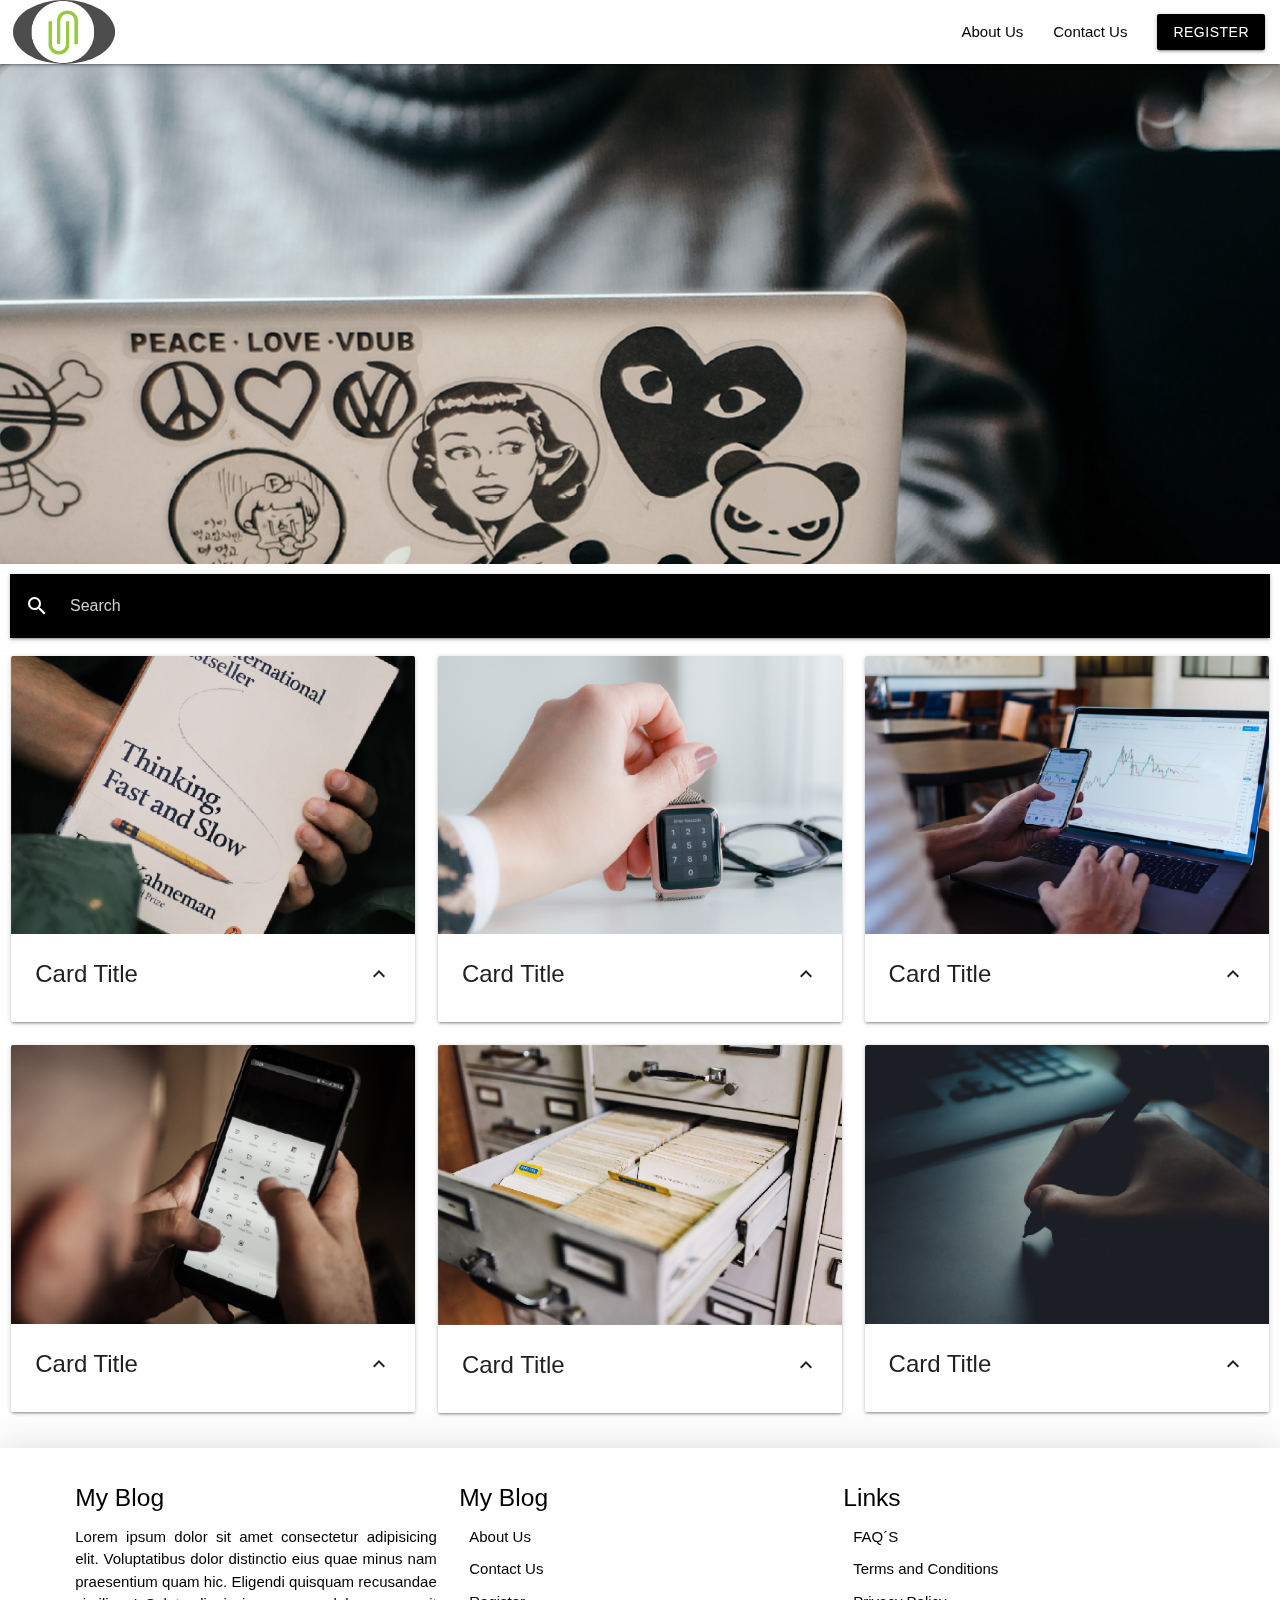
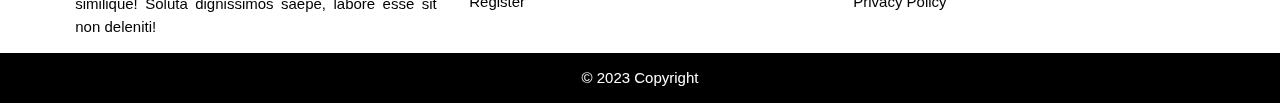
<file: index.html>
<!DOCTYPE html>
<html lang="en">
    <head>
        <!--Metas-->
        <meta charset="UTF-8">
        <meta http-equiv="X-UA-Compatible" content="IE=edge">
        <meta name="viewport" content="width=device-width, initial-scale=1.0">
        <meta name="description" content="Proyecto materialize, usando el framework de material desing">
        <meta name="keywords" content="framework, materialize, material, desing">
        <meta name="author" content="José Hernández"/>
        <meta name="copyright" content="José Hernández" />
        <link rel="shortcut icon" type="image/jpg" href="assets/img/fav-icon.png"/>
        <!-- Links -->
        <!-- Compiled and minified CSS -->
        <link rel="stylesheet" href="https://cdnjs.cloudflare.com/ajax/libs/materialize/1.0.0/css/materialize.min.css">
        <!--Import Google Icon Font-->
        <link href="https://fonts.googleapis.com/icon?family=Material+Icons" rel="stylesheet">
        <!-- Css general -->
        <link rel="stylesheet" href="css/style.css">
        <title>My Blog</title>
    </head>
<body class="container-general">

  <header class="container-header">

    <nav class="nav-extended white container-header__container-nav">

        <div class="container-header__container-logo-nav">

        <a href="index.html" class="brand-logo left container-header__link-logo">
            <img class="responsive-img circle-logo container-header__image-logo" src="assets/img/Logo.png" alt="logo" title="logo" width="102">
        </a>

        <a href="#" data-target="mobile-demo" class="sidenav-trigger right hide-on-med-and-up container-header__link-menu">
            <i class="material-icons black-text text-darken-1 hide-on-med-and-up container-header__icon-menu">menu</i>
        </a>
        
        <ul id="nav-mobile" class="right hide-on-small-only container-header__container-ul-web">
            <li class="container-header__li-about-us"><a class="black-text container-header__link-about-us" href="about-us.html">About Us</a></li>
            <li class="container-header__li-contact-us"><a class="black-text container-header__link-contact-us" href="contact-us.html">Contact Us</a></li>
            <li class="container-header__li-register"><a class="btn black container-header__link-register" href="register.html">Register</a></li>
        </ul> 

        </div>

        <ul id="mobile-demo" class="sidenav container-header__container-menu-ul-mobile">

        <li class="container-header__container-menu-li-header-mobile">

            <div class="user-view container-header__container-menu-background-logo-text">

            <div class="background container-header__container-menu-background-mobile">
                <img class="container-header__menu-image-cover-mobile" src="assets/img/Banner.jpg" alt="cover-menu" title="cover-menu">
            </div>

            <a class="container-header__link-logo-menu-mobile" href="#">
                <img class="circle-logo container-header__image-logo-menu-mobile" src="assets/img/Logo.png" alt="logo-menu" title="logo-menu" width="100">
            </a>

            <a class="black-text name container-header__name-menu-mobile" href="#">
                My Blog
            </a>

            <a class="black-text email container-header__email-menu-mobile" href="#">
                myblog@gmail.com
            </a>

            </div>
            
        </li>

        <div class="container-header__container-menu-body-mobile">

            <li class="container-header__menu-li-body-mobile-about-us">
            <a class="container-header__menu-link-mobile-about-us" href="about-us.html">
                <i class="material-icons container-header__menu-icon-mobile-about-us">account_circle</i>
                About Us
            </a>
            </li>

            <li class="container-header__menu-li-body-mobile-contact-us">
            <a class="container-header__menu-link-mobile-contact-us" href="contact-us.html">
                <i class="material-icons container-header__menu-icon-mobile-contact-us">contacts</i>
                Contact Us
            </a>
            </li>

        </div>

        <li class="container-header__menu-li-body-mobile-divider">
            <div class="divider container-header__menu-body-mobile-divider"></div>
        </li>

        <li class="container-header__menu-li-footer-mobile-register">
            <a class="btn black container-header__menu-footer-mobile-button-register" href="register.html">Register</a>
        </li>

        </ul>

    </nav>
    
  </header>

  <main class="container-principal">

    <div class="parallax-container container-principal__container-parallax">
      <div class="parallax container-principal__container-parallax-image">
        <img class="container-principal__parallax-image" src="assets/img/Banner.jpg" alt="image-banner" title="image-banner">
      </div>
    </div>

    <section class="container-principal__container-search">
        
      <nav class="black container-principal__container-nav-search">
          <div class="nav-wrapper container-principal__container-warpper-search">
              <form class="container-principal__container-form-search">
                <div class="input-field container-principal__container-input-search">
                    <input class="container-principal__input-search" id="search" type="search" placeholder="Search">
                    <label class="label-icon container-principal__label-search" for="search">
                        <i class="material-icons container-principal__icon-search-search">search</i>
                    </label>
                    <i class="material-icons container-principal__icon-close-search">close</i>
                </div>
              </form>
          </div>
      </nav>
          
    </section>

    <section class="row container-principal__container-principal-cards">

        <section class="col s12 m6 l4 container-principal__container-wrapper-cards">

          <div class="card hoverable container-principal__container-cards">

              <div class="card-image waves-effect waves-block waves-light container-principal__container-image-cards">
                <img class="activator container-principal__image-cards" src="assets/img/card1.jpg" alt="card-1" title="card-1">
              </div>

              <div class="card-content container-principal__container-title-cards">
                <span class="card-title activator grey-text text-darken-4 container-principal__title-cards">Card Title
                  <i class="material-icons right container-principal__icon-cards">keyboard_arrow_up</i>
                </span>
              </div>

              <div class="card-reveal container-principal__container-slider-description-cards">
                <span class="card-title grey-text text-darken-4 container-principal__slider-title-description-cards">Card Title
                  <i class="material-icons right container-principal__slider-icon-close-description-cards">close</i>
                </span>
                <p class="container-principal__slider-description-cards">Here is some more information about this product that is only revealed once clicked on.</p>
                <a class="waves-effect waves-light btn right black container-principal__slider-button-cards" href="post.html">View More</a>
              </div>

          </div>

        </section>

        <section class="col s12 m6 l4 container-principal__container-wrapper-cards">

          <div class="card hoverable container-principal__container-cards">

              <div class="card-image waves-effect waves-block waves-light container-principal__container-image-cards">
                <img class="activator container-principal__image-cards" src="assets/img/card2.jpg" alt="card-2" title="card-2">
              </div>

              <div class="card-content container-principal__container-title-cards">
                <span class="card-title activator grey-text text-darken-4 container-principal__title-cards">Card Title
                  <i class="material-icons right container-principal__icon-cards">keyboard_arrow_up</i>
                </span>
              </div>

              <div class="card-reveal container-principal__container-slider-description-cards">
                <span class="card-title grey-text text-darken-4 container-principal__slider-title-description-cards">Card Title
                  <i class="material-icons right container-principal__slider-icon-close-description-cards">close</i>
                </span>
                <p class="container-principal__slider-description-cards">Here is some more information about this product that is only revealed once clicked on.</p>
                <a class="waves-effect waves-light btn right black container-principal__slider-button-cards" href="post.html">View More</a>
              </div>

          </div>

        </section>

        <section class="col s12 m6 l4 container-principal__container-wrapper-cards">

          <div class="card hoverable container-principal__container-cards">

              <div class="card-image waves-effect waves-block waves-light container-principal__container-image-cards">
                <img class="activator container-principal__image-cards" src="assets/img/card3.jpg" alt="card-3" title="card-3">
              </div>

              <div class="card-content container-principal__container-title-cards">
                <span class="card-title activator grey-text text-darken-4 container-principal__title-cards">Card Title
                  <i class="material-icons right container-principal__icon-cards">keyboard_arrow_up</i>
                </span>
              </div>

              <div class="card-reveal container-principal__container-slider-description-cards">
                <span class="card-title grey-text text-darken-4 container-principal__slider-title-description-cards">Card Title
                  <i class="material-icons right container-principal__slider-icon-close-description-cards">close</i>
                </span>
                <p class="container-principal__slider-description-cards">Here is some more information about this product that is only revealed once clicked on.</p>
                <a class="waves-effect waves-light btn right black container-principal__slider-button-cards" href="post.html">View More</a>
              </div>

          </div>

        </section>

        <section class="col s12 m6 l4 container-principal__container-wrapper-cards">

          <div class="card hoverable container-principal__container-cards">

              <div class="card-image waves-effect waves-block waves-light container-principal__container-image-cards">
                <img class="activator container-principal__image-cards" src="assets/img/card4.jpg" alt="card-4" title="card-4">
              </div>

              <div class="card-content container-principal__container-title-cards">
                <span class="card-title activator grey-text text-darken-4 container-principal__title-cards">Card Title
                  <i class="material-icons right container-principal__icon-cards">keyboard_arrow_up</i>
                </span>
              </div>

              <div class="card-reveal container-principal__container-slider-description-cards">
                <span class="card-title grey-text text-darken-4 container-principal__slider-title-description-cards">Card Title
                  <i class="material-icons right container-principal__slider-icon-close-description-cards">close</i>
                </span>
                <p class="container-principal__slider-description-cards">Here is some more information about this product that is only revealed once clicked on.</p>
                <a class="waves-effect waves-light btn right black container-principal__slider-button-cards" href="post.html">View More</a>
              </div>

          </div>

        </section>

        <section class="col s12 m6 l4 container-principal__container-wrapper-cards">

          <div class="card hoverable container-principal__container-cards">

              <div class="card-image waves-effect waves-block waves-light container-principal__container-image-cards">
                <img class="activator container-principal__image-cards" src="assets/img/card5.jpg" alt="card-5" title="card-5">
              </div>

              <div class="card-content container-principal__container-title-cards">
                <span class="card-title activator grey-text text-darken-4 container-principal__title-cards">Card Title
                  <i class="material-icons right container-principal__icon-cards">keyboard_arrow_up</i>
                </span>
              </div>

              <div class="card-reveal container-principal__container-slider-description-cards">
                <span class="card-title grey-text text-darken-4 container-principal__slider-title-description-cards">Card Title
                  <i class="material-icons right container-principal__slider-icon-close-description-cards">close</i>
                </span>
                <p class="container-principal__slider-description-cards">Here is some more information about this product that is only revealed once clicked on.</p>
                <a class="waves-effect waves-light btn right black container-principal__slider-button-cards" href="post.html">View More</a>
              </div>

          </div>

        </section>

        <section class="col s12 m6 l4 container-principal__container-wrapper-cards">

          <div class="card hoverable container-principal__container-cards">

              <div class="card-image waves-effect waves-block waves-light container-principal__container-image-cards">
                <img class="activator container-principal__image-cards" src="assets/img/card6.jpg" alt="card-6" title="card-6">
              </div>

              <div class="card-content container-principal__container-title-cards">
                <span class="card-title activator grey-text text-darken-4 container-principal__title-cards">Card Title
                  <i class="material-icons right container-principal__icon-cards">keyboard_arrow_up</i>
                </span>
              </div>

              <div class="card-reveal container-principal__container-slider-description-cards">
                <span class="card-title grey-text text-darken-4 container-principal__slider-title-description-cards">Card Title
                  <i class="material-icons right container-principal__slider-icon-close-description-cards">close</i>
                </span>
                <p class="container-principal__slider-description-cards">Here is some more information about this product that is only revealed once clicked on.</p>
                <a class="waves-effect waves-light btn right black container-principal__slider-button-cards" href="post.html">View More</a>
              </div>

          </div>

        </section>

    </section>

  </main>

  <footer class="page-footer white z-depth-5 container-footer">
      
    <div class="row container-footer__section-footer">

      <div class="col l4 m4 s12 container-footer__section-myblog">
        <h5 class="black-text container-footer__title-section-myblog">My Blog</h5>
        <p class="black-text container-footer__paragraph-section-myblog">
          Lorem ipsum dolor sit amet consectetur adipisicing elit. Voluptatibus dolor distinctio eius quae minus nam praesentium quam hic. Eligendi quisquam recusandae similique! Soluta dignissimos saepe, labore esse sit non deleniti!
        </p>
      </div>

      <div class="col l4 m4 s12 container-footer__section-footer-links-menu">
        <h5 class="black-text container-footer__title-section-footer-links-menu">My Blog</h5>
        <ul class="container-footer__container-links-section-footer-links-menu">
          <li><a class="black-text container-footer__link-aboutus-section-footer-links-menu" href="about-us.html">About Us</a></li>
          <li><a class="black-text container-footer__link-contactus-section-footer-links-menu" href="contact-us.html">Contact Us</a></li>
          <li><a class="black-text container-footer__link-register-section-footer-links-menu" href="register.html">Register</a></li>
        </ul>
      </div>

      <div class="col l4  m4 s12 container-footer__section-footer-links">
        <h5 class="black-text container-footer__title-section-footer-links">Links</h5>
        <ul class="container-footer__container-links-section-footer-links">
          <li><a class="black-text text-lighten-3 container-footer__link-faqs-section-footer-links" href="faqs.html">FAQ´S</a></li>
          <li><a class="black-text text-lighten-3 container-footer__link-termsandconditions-section-footer-links" href="terms-and-conditions.html">Terms and Conditions</a></li>
          <li><a class="black-text text-lighten-3 container-footer__link-privacypolicy-section-footer-links" href="privacy-policy.html">Privacy Policy</a></li>
        </ul>
      </div>

    </div>

    <div class="footer-copyright black container-footer__section-copiright">
      <div class="container center white-text container-footer__title-section-copiright">
      © 2023 Copyright
      </div>
    </div>

  </footer>
    
  <!-- Compiled and minified JavaScript -->
  <script src="https://cdnjs.cloudflare.com/ajax/libs/materialize/1.0.0/js/materialize.min.js"></script>
  <script src="js/javascript.js"></script>
  
</body>
</html>
</file>
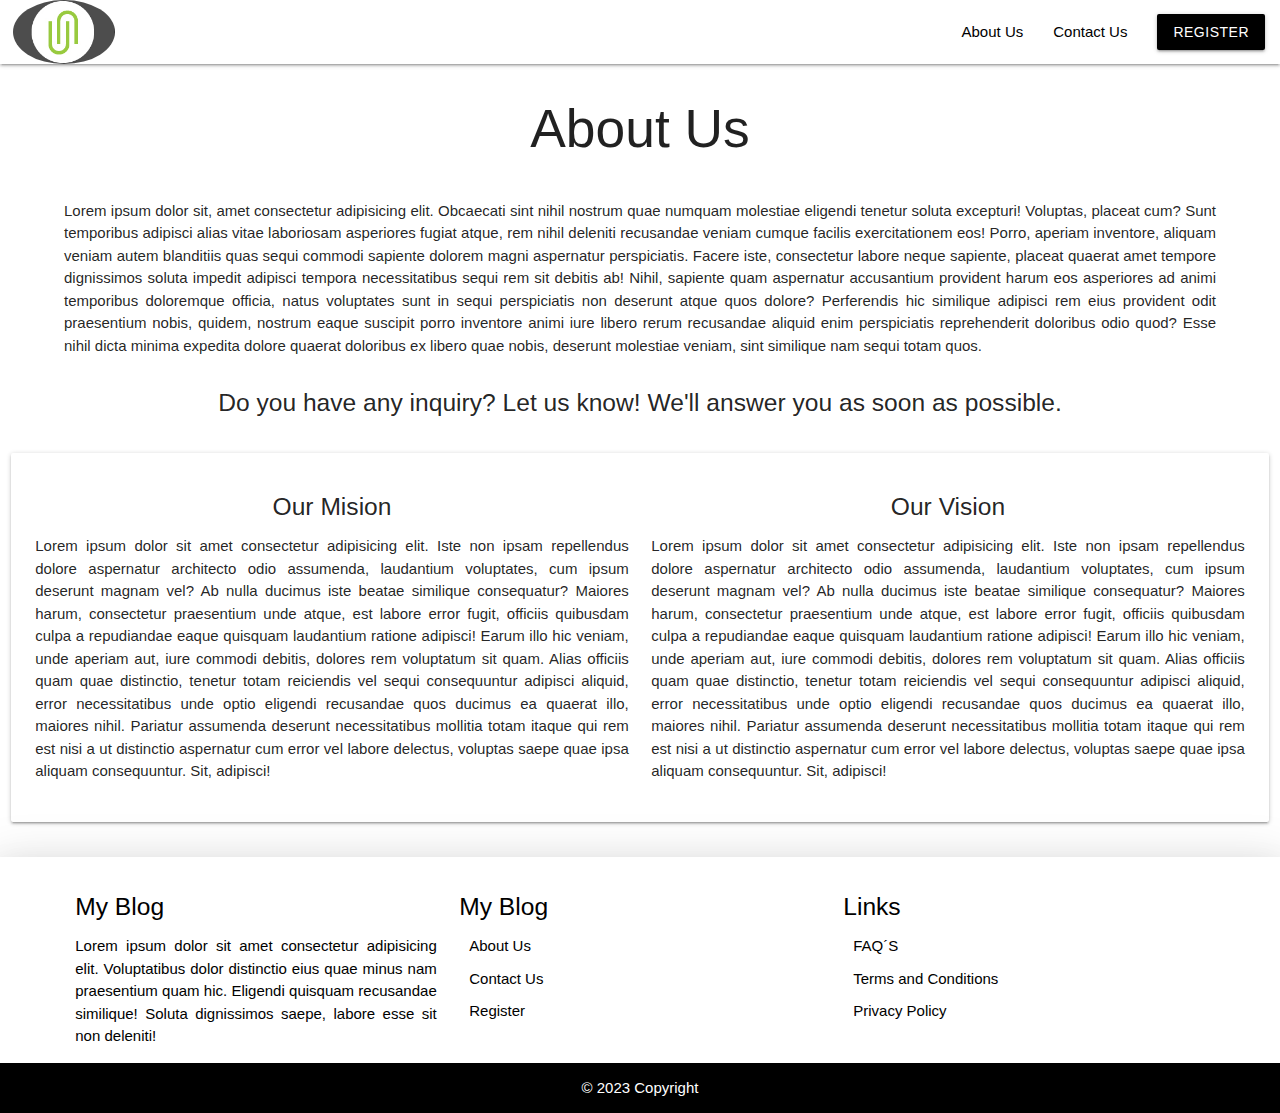
<file: about-us.html>
<!DOCTYPE html>
<html lang="en">
    <head>
        <!--Metas-->
        <meta charset="UTF-8">
        <meta http-equiv="X-UA-Compatible" content="IE=edge">
        <meta name="viewport" content="width=device-width, initial-scale=1.0">
        <meta name="description" content="Proyecto materialize, usando el framework de material desing">
        <meta name="keywords" content="framework, materialize, material, desing">
        <meta name="author" content="José Hernández"/>
        <meta name="copyright" content="José Hernández" />
        <link rel="shortcut icon" type="image/jpg" href="assets/img/fav-icon.png"/>
        <!-- Links -->
        <!-- Compiled and minified CSS -->
        <link rel="stylesheet" href="https://cdnjs.cloudflare.com/ajax/libs/materialize/1.0.0/css/materialize.min.css">
        <!--Import Google Icon Font-->
        <link href="https://fonts.googleapis.com/icon?family=Material+Icons" rel="stylesheet">
        <!-- Css general -->
        <link rel="stylesheet" href="css/style.css">
        <title>My Blog</title>
    </head>
<body class="container-general">

    <header class="container-header">

        <nav class="nav-extended white container-header__container-nav">

            <div class="container-header__container-logo-nav">

            <a href="index.html" class="brand-logo left container-header__link-logo">
                <img class="responsive-img circle-logo container-header__image-logo" src="assets/img/Logo.png" alt="logo" title="logo" width="102">
            </a>

            <a href="#" data-target="mobile-demo" class="sidenav-trigger right hide-on-med-and-up container-header__link-menu">
                <i class="material-icons black-text text-darken-1 hide-on-med-and-up container-header__icon-menu">menu</i>
            </a>
            
            <ul id="nav-mobile" class="right hide-on-small-only container-header__container-ul-web">
                <li class="container-header__li-about-us"><a class="black-text container-header__link-about-us" href="about-us.html">About Us</a></li>
                <li class="container-header__li-contact-us"><a class="black-text container-header__link-contact-us" href="contact-us.html">Contact Us</a></li>
                <li class="container-header__li-register"><a class="btn black container-header__link-register" href="register.html">Register</a></li>
            </ul> 

            </div>

            <ul id="mobile-demo" class="sidenav container-header__container-menu-ul-mobile">

            <li class="container-header__container-menu-li-header-mobile">

                <div class="user-view container-header__container-menu-background-logo-text">

                <div class="background container-header__container-menu-background-mobile">
                    <img class="container-header__menu-image-cover-mobile" src="assets/img/Banner.jpg" alt="cover-menu" title="cover-menu">
                </div>

                <a class="container-header__link-logo-menu-mobile" href="#">
                    <img class="circle-logo container-header__image-logo-menu-mobile" src="assets/img/Logo.png" alt="logo-menu" title="logo-menu" width="100">
                </a>

                <a class="black-text name container-header__name-menu-mobile" href="#">
                    My Blog
                </a>

                <a class="black-text email container-header__email-menu-mobile" href="#">
                    myblog@gmail.com
                </a>

                </div>
                
            </li>

            <div class="container-header__container-menu-body-mobile">

                <li class="container-header__menu-li-body-mobile-about-us">
                <a class="container-header__menu-link-mobile-about-us" href="about-us.html">
                    <i class="material-icons container-header__menu-icon-mobile-about-us">account_circle</i>
                    About Us
                </a>
                </li>

                <li class="container-header__menu-li-body-mobile-contact-us">
                <a class="container-header__menu-link-mobile-contact-us" href="contact-us.html">
                    <i class="material-icons container-header__menu-icon-mobile-contact-us">contacts</i>
                    Contact Us
                </a>
                </li>

            </div>

            <li class="container-header__menu-li-body-mobile-divider">
                <div class="divider container-header__menu-body-mobile-divider"></div>
            </li>

            <li class="container-header__menu-li-footer-mobile-register">
                <a class="btn black container-header__menu-footer-mobile-button-register" href="register.html">Register</a>
            </li>

            </ul>

        </nav>
        
    </header>

    <main class="container-principal">

    <section class="container-principal__section-container-title-aboutus">
        <div class="row container-principal__wrapper-title-aboutus">
            <div class="col s12 container-principal__container-tilte-aboutusus">
                <h2 class="center container-principal__title-aboutus">About Us</h2>
            </div>
        </div>
    </section>

    <section class="container-principal__section-container-description-aboutus">
        <p class="container-principal__paragraph-aboutus">
            Lorem ipsum dolor sit, amet consectetur adipisicing elit. Obcaecati sint nihil nostrum quae numquam molestiae eligendi tenetur soluta excepturi! Voluptas, placeat cum? Sunt temporibus adipisci alias vitae laboriosam asperiores fugiat atque, rem nihil deleniti recusandae veniam cumque facilis exercitationem eos! Porro, aperiam inventore, aliquam veniam autem blanditiis quas sequi commodi sapiente dolorem magni aspernatur perspiciatis. Facere iste, consectetur labore neque sapiente, placeat quaerat amet tempore dignissimos soluta impedit adipisci tempora necessitatibus sequi rem sit debitis ab! Nihil, sapiente quam aspernatur accusantium provident harum eos asperiores ad animi temporibus doloremque officia, natus voluptates sunt in sequi perspiciatis non deserunt atque quos dolore? Perferendis hic similique adipisci rem eius provident odit praesentium nobis, quidem, nostrum eaque suscipit porro inventore animi iure libero rerum recusandae aliquid enim perspiciatis reprehenderit doloribus odio quod? Esse nihil dicta minima expedita dolore quaerat doloribus ex libero quae nobis, deserunt molestiae veniam, sint similique nam sequi totam quos.
        </p>
    </section>

    <section class="container-principal__section-container-title-form-aboutus">
        <div class="row container-principal__wrapper-title-form-aboutus">
            <div class="col s12 container-principal__container-tilte-form-aboutus">
                <h5 class="center container-principal__tilte-form-aboutus">Do you have any inquiry? Let us know! We'll answer you as soon as possible.</h5>
            </div>
        </div>
    </section>

    <section class="container-form-about-us">
        <div class="row">
            <div class="col s12">
                <div class="card-panel">
                    <section>
                        <div class="row delete-margin-row-input">
                            <div class="col s12 m6">
                                <h5 class="center">Our Mision</h5>
                                <p class="container-form-about-us-ourmision">
                                    Lorem ipsum dolor sit amet consectetur adipisicing elit. Iste non ipsam repellendus dolore aspernatur architecto odio assumenda, laudantium voluptates, cum ipsum deserunt magnam vel? Ab nulla ducimus iste beatae similique consequatur? Maiores harum, consectetur praesentium unde atque, est labore error fugit, officiis quibusdam culpa a repudiandae eaque quisquam laudantium ratione adipisci! Earum illo hic veniam, unde aperiam aut, iure commodi debitis, dolores rem voluptatum sit quam. Alias officiis quam quae distinctio, tenetur totam reiciendis vel sequi consequuntur adipisci aliquid, error necessitatibus unde optio eligendi recusandae quos ducimus ea quaerat illo, maiores nihil. Pariatur assumenda deserunt necessitatibus mollitia totam itaque qui rem est nisi a ut distinctio aspernatur cum error vel labore delectus, voluptas saepe quae ipsa aliquam consequuntur. Sit, adipisci!
                                </p>
                            </div>
                            <div class="col s12 m6">
                                <h5 class="center">Our Vision</h5>
                                <p class="container-form-about-us-ourvision">
                                    Lorem ipsum dolor sit amet consectetur adipisicing elit. Iste non ipsam repellendus dolore aspernatur architecto odio assumenda, laudantium voluptates, cum ipsum deserunt magnam vel? Ab nulla ducimus iste beatae similique consequatur? Maiores harum, consectetur praesentium unde atque, est labore error fugit, officiis quibusdam culpa a repudiandae eaque quisquam laudantium ratione adipisci! Earum illo hic veniam, unde aperiam aut, iure commodi debitis, dolores rem voluptatum sit quam. Alias officiis quam quae distinctio, tenetur totam reiciendis vel sequi consequuntur adipisci aliquid, error necessitatibus unde optio eligendi recusandae quos ducimus ea quaerat illo, maiores nihil. Pariatur assumenda deserunt necessitatibus mollitia totam itaque qui rem est nisi a ut distinctio aspernatur cum error vel labore delectus, voluptas saepe quae ipsa aliquam consequuntur. Sit, adipisci!
                                </p>
                            </div>        
                        </div>
                    </section>
                </div>
            </div>
        </div>
    </section>

    </main>

    <footer class="page-footer white z-depth-5 container-footer">
      
        <div class="row container-footer__section-footer">
    
          <div class="col l4 m4 s12 container-footer__section-myblog">
            <h5 class="black-text container-footer__title-section-myblog">My Blog</h5>
            <p class="black-text container-footer__paragraph-section-myblog">
              Lorem ipsum dolor sit amet consectetur adipisicing elit. Voluptatibus dolor distinctio eius quae minus nam praesentium quam hic. Eligendi quisquam recusandae similique! Soluta dignissimos saepe, labore esse sit non deleniti!
            </p>
          </div>
    
          <div class="col l4 m4 s12 container-footer__section-footer-links-menu">
            <h5 class="black-text container-footer__title-section-footer-links-menu">My Blog</h5>
            <ul class="container-footer__container-links-section-footer-links-menu">
              <li><a class="black-text container-footer__link-aboutus-section-footer-links-menu" href="about-us.html">About Us</a></li>
              <li><a class="black-text container-footer__link-contactus-section-footer-links-menu" href="contact-us.html">Contact Us</a></li>
              <li><a class="black-text container-footer__link-register-section-footer-links-menu" href="register.html">Register</a></li>
            </ul>
          </div>
    
          <div class="col l4  m4 s12 container-footer__section-footer-links">
            <h5 class="black-text container-footer__title-section-footer-links">Links</h5>
            <ul class="container-footer__container-links-section-footer-links">
              <li><a class="black-text text-lighten-3 container-footer__link-faqs-section-footer-links" href="faqs.html">FAQ´S</a></li>
              <li><a class="black-text text-lighten-3 container-footer__link-termsandconditions-section-footer-links" href="terms-and-conditions.html">Terms and Conditions</a></li>
              <li><a class="black-text text-lighten-3 container-footer__link-privacypolicy-section-footer-links" href="privacy-policy.html">Privacy Policy</a></li>
            </ul>
          </div>
    
        </div>
    
        <div class="footer-copyright black container-footer__section-copiright">
          <div class="container center white-text container-footer__title-section-copiright">
          © 2023 Copyright
          </div>
        </div>
    
    </footer>
        
    <!-- Compiled and minified JavaScript -->
    <script src="https://cdnjs.cloudflare.com/ajax/libs/materialize/1.0.0/js/materialize.min.js"></script>
    <script src="js/javascript.js"></script>
    
</body>
</html>
</file>
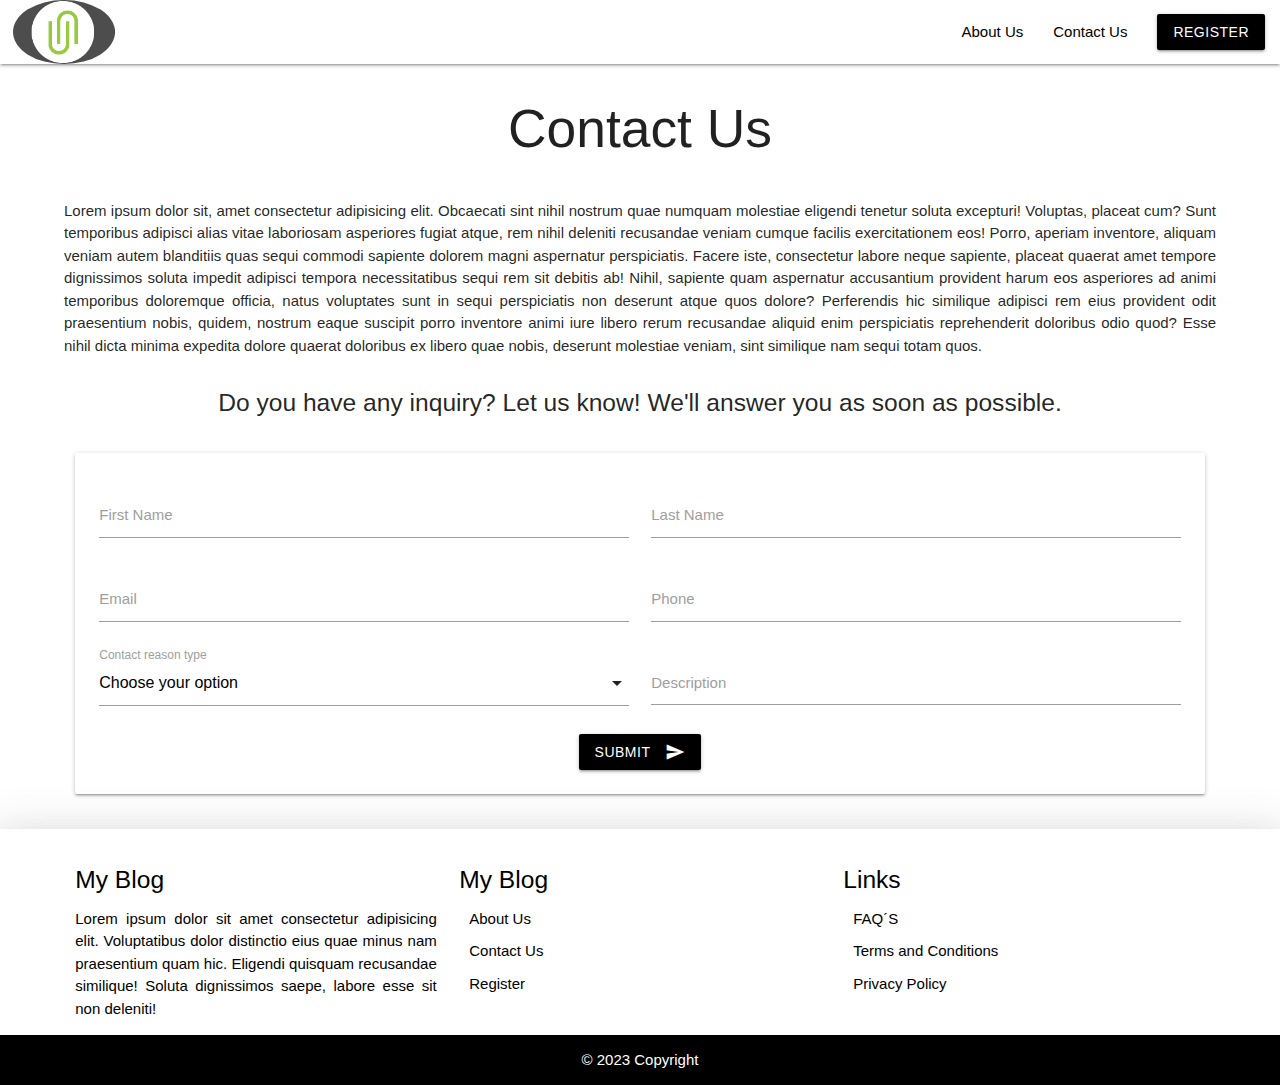
<file: contact-us.html>
<!DOCTYPE html>
<html lang="en">
    <head>
        <!--Metas-->
        <meta charset="UTF-8">
        <meta http-equiv="X-UA-Compatible" content="IE=edge">
        <meta name="viewport" content="width=device-width, initial-scale=1.0">
        <meta name="description" content="Proyecto materialize, usando el framework de material desing">
        <meta name="keywords" content="framework, materialize, material, desing">
        <meta name="author" content="José Hernández"/>
        <meta name="copyright" content="José Hernández" />
        <link rel="shortcut icon" type="image/jpg" href="assets/img/fav-icon.png"/>
        <!-- Links -->
        <!-- Compiled and minified CSS -->
        <link rel="stylesheet" href="https://cdnjs.cloudflare.com/ajax/libs/materialize/1.0.0/css/materialize.min.css">
        <!--Import Google Icon Font-->
        <link href="https://fonts.googleapis.com/icon?family=Material+Icons" rel="stylesheet">
        <!-- Css general -->
        <link rel="stylesheet" href="css/style.css">
        <title>Contact Us</title>
    </head>
<body class="container-general">

  <header class="container-header">

    <nav class="nav-extended white container-header__container-nav">

        <div class="container-header__container-logo-nav">

        <a href="index.html" class="brand-logo left container-header__link-logo">
            <img class="responsive-img circle-logo container-header__image-logo" src="assets/img/Logo.png" alt="logo" title="logo" width="102">
        </a>

        <a href="#" data-target="mobile-demo" class="sidenav-trigger right hide-on-med-and-up container-header__link-menu">
            <i class="material-icons black-text text-darken-1 hide-on-med-and-up container-header__icon-menu">menu</i>
        </a>
        
        <ul id="nav-mobile" class="right hide-on-small-only container-header__container-ul-web">
            <li class="container-header__li-about-us"><a class="black-text container-header__link-about-us" href="about-us.html">About Us</a></li>
            <li class="container-header__li-contact-us"><a class="black-text container-header__link-contact-us" href="contact-us.html">Contact Us</a></li>
            <li class="container-header__li-register"><a class="btn black container-header__link-register" href="register.html">Register</a></li>
        </ul> 

        </div>

        <ul id="mobile-demo" class="sidenav container-header__container-menu-ul-mobile">

        <li class="container-header__container-menu-li-header-mobile">

            <div class="user-view container-header__container-menu-background-logo-text">

            <div class="background container-header__container-menu-background-mobile">
                <img class="container-header__menu-image-cover-mobile" src="assets/img/Banner.jpg" alt="cover-menu" title="cover-menu">
            </div>

            <a class="container-header__link-logo-menu-mobile" href="#">
                <img class="circle-logo container-header__image-logo-menu-mobile" src="assets/img/Logo.png" alt="logo-menu" title="logo-menu" width="100">
            </a>

            <a class="black-text name container-header__name-menu-mobile" href="#">
                My Blog
            </a>

            <a class="black-text email container-header__email-menu-mobile" href="#">
                myblog@gmail.com
            </a>

            </div>
            
        </li>

        <div class="container-header__container-menu-body-mobile">

            <li class="container-header__menu-li-body-mobile-about-us">
            <a class="container-header__menu-link-mobile-about-us" href="about-us.html">
                <i class="material-icons container-header__menu-icon-mobile-about-us">account_circle</i>
                About Us
            </a>
            </li>

            <li class="container-header__menu-li-body-mobile-contact-us">
            <a class="container-header__menu-link-mobile-contact-us" href="contact-us.html">
                <i class="material-icons container-header__menu-icon-mobile-contact-us">contacts</i>
                Contact Us
            </a>
            </li>

        </div>

        <li class="container-header__menu-li-body-mobile-divider">
            <div class="divider container-header__menu-body-mobile-divider"></div>
        </li>

        <li class="container-header__menu-li-footer-mobile-register">
            <a class="btn black container-header__menu-footer-mobile-button-register" href="register.html">Register</a>
        </li>

        </ul>

    </nav>
    
  </header>

  <main class="container-principal">

    <section class="container-principal__section-container-title-contactus">
        <div class="row container-principal__wrapper-title-contactus">
            <div class="col s12 container-principal__container-tilte-contactus">
                <h2 class="center container-principal__title-contactus">Contact Us</h2>
            </div>
        </div>
    </section>

    <section class="container-principal__section-container-description-contactus">
        <p class="container-principal__paragraph-contactus">
            Lorem ipsum dolor sit, amet consectetur adipisicing elit. Obcaecati sint nihil nostrum quae numquam molestiae eligendi tenetur soluta excepturi! Voluptas, placeat cum? Sunt temporibus adipisci alias vitae laboriosam asperiores fugiat atque, rem nihil deleniti recusandae veniam cumque facilis exercitationem eos! Porro, aperiam inventore, aliquam veniam autem blanditiis quas sequi commodi sapiente dolorem magni aspernatur perspiciatis. Facere iste, consectetur labore neque sapiente, placeat quaerat amet tempore dignissimos soluta impedit adipisci tempora necessitatibus sequi rem sit debitis ab! Nihil, sapiente quam aspernatur accusantium provident harum eos asperiores ad animi temporibus doloremque officia, natus voluptates sunt in sequi perspiciatis non deserunt atque quos dolore? Perferendis hic similique adipisci rem eius provident odit praesentium nobis, quidem, nostrum eaque suscipit porro inventore animi iure libero rerum recusandae aliquid enim perspiciatis reprehenderit doloribus odio quod? Esse nihil dicta minima expedita dolore quaerat doloribus ex libero quae nobis, deserunt molestiae veniam, sint similique nam sequi totam quos.
        </p>
    </section>

    <section class="container-principal__section-container-title-form-contactus">
        <div class="row container-principal__wrapper-title-form-contactus">
            <div class="col s12 container-principal__container-tilte-form-contactus">
                <h5 class="center container-principal__tilte-form-contactus">Do you have any inquiry? Let us know! We'll answer you as soon as possible.</h5>
            </div>
        </div>
    </section>

    <section class="container-form-contact-us">

        <div class="row">
          <div class="col s12">

            <div class="card-panel">
              <form action="#">

                <section>
                    <div class="row delete-margin-row-input">
                        <div class="input-field col s12 m6">
                          <input id="first_name" type="text" class="validate" required>
                          <label for="first_name">First Name</label>
                        </div>
                        <div class="input-field col s12 m6">
                          <input id="last_name" type="text" class="validate" required>
                          <label for="last_name">Last Name</label>
                        </div>
                    </div>
    
                    <div class="row delete-margin-row-input">
                      <div class="input-field col s12 m6">
                          <input id="email" type="email" class="validate" required>
                          <label for="email">Email</label>
                        </div>
                      <div class="input-field col s12 m6">
                        <input id="phone" type="tel" class="validate">
                        <label for="phone">Phone</label>
                      </div>
                    </div>
    
                    <div class="row delete-margin-row-input">
                      <div class="input-field col s12 m6">
                          <select required>
                            <option value="" disabled selected>Choose your option</option>
                            <option value="1">Option 1</option>
                            <option value="2">Option 2</option>
                            <option value="3">Option 3</option>
                          </select>
                          <label>Contact reason type</label>
                        </div>
                        <div class="input-field col s12 m6">
                          <textarea class="materialize-textarea" name="" id="description" required></textarea>
                          <label for="description">Description</label>
                        </div>
                    </div>
                </section>


                <section class="container-form-button">
                    <button class="btn black waves-effect waves-light" type="submit" name="action">Submit
                        <i class="material-icons right">send</i>
                      </button>
                </section>

              </form>
            </div>

          </div>
        </div>

    </section>

  </main>

  <footer class="page-footer white z-depth-5 container-footer">
      
    <div class="row container-footer__section-footer">

      <div class="col l4 m4 s12 container-footer__section-myblog">
        <h5 class="black-text container-footer__title-section-myblog">My Blog</h5>
        <p class="black-text container-footer__paragraph-section-myblog">
          Lorem ipsum dolor sit amet consectetur adipisicing elit. Voluptatibus dolor distinctio eius quae minus nam praesentium quam hic. Eligendi quisquam recusandae similique! Soluta dignissimos saepe, labore esse sit non deleniti!
        </p>
      </div>

      <div class="col l4 m4 s12 container-footer__section-footer-links-menu">
        <h5 class="black-text container-footer__title-section-footer-links-menu">My Blog</h5>
        <ul class="container-footer__container-links-section-footer-links-menu">
          <li><a class="black-text container-footer__link-aboutus-section-footer-links-menu" href="about-us.html">About Us</a></li>
          <li><a class="black-text container-footer__link-contactus-section-footer-links-menu" href="contact-us.html">Contact Us</a></li>
          <li><a class="black-text container-footer__link-register-section-footer-links-menu" href="register.html">Register</a></li>
        </ul>
      </div>

      <div class="col l4  m4 s12 container-footer__section-footer-links">
        <h5 class="black-text container-footer__title-section-footer-links">Links</h5>
        <ul class="container-footer__container-links-section-footer-links">
          <li><a class="black-text text-lighten-3 container-footer__link-faqs-section-footer-links" href="faqs.html">FAQ´S</a></li>
          <li><a class="black-text text-lighten-3 container-footer__link-termsandconditions-section-footer-links" href="terms-and-conditions.html">Terms and Conditions</a></li>
          <li><a class="black-text text-lighten-3 container-footer__link-privacypolicy-section-footer-links" href="privacy-policy.html">Privacy Policy</a></li>
        </ul>
      </div>

    </div>

    <div class="footer-copyright black container-footer__section-copiright">
      <div class="container center white-text container-footer__title-section-copiright">
      © 2023 Copyright
      </div>
    </div>

  </footer>
    
  <!-- Compiled and minified JavaScript -->
  <script src="https://cdnjs.cloudflare.com/ajax/libs/materialize/1.0.0/js/materialize.min.js"></script>
  <script src="js/javascript.js"></script>

</body>
</html>
</file>
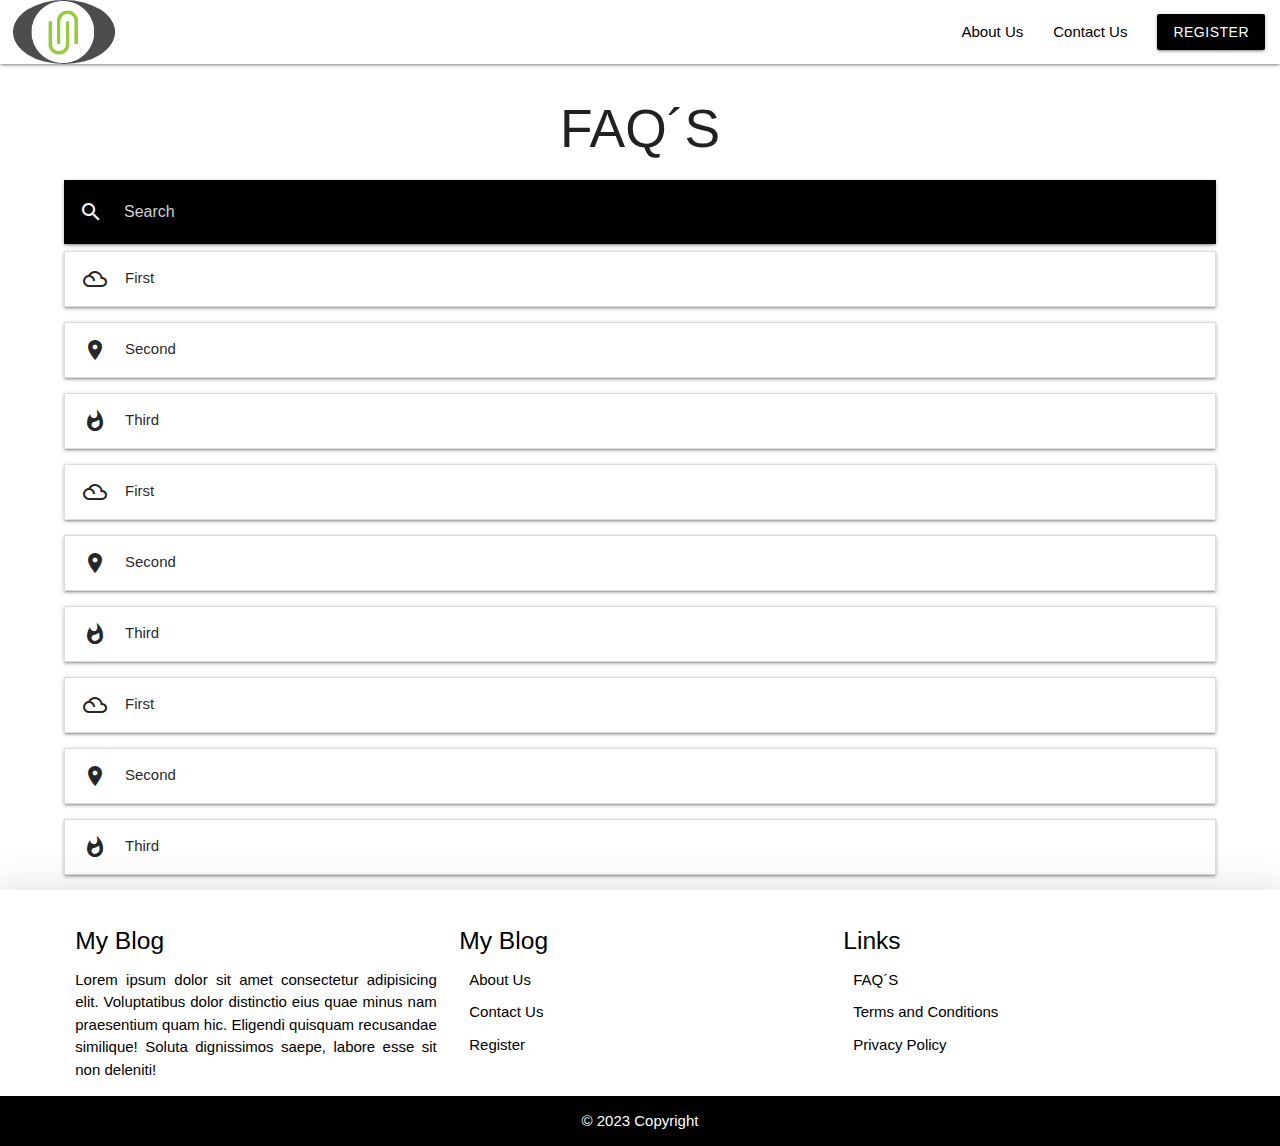
<file: faqs.html>
<!DOCTYPE html>
<html lang="en">
    <head>
        <!--Metas-->
        <meta charset="UTF-8">
        <meta http-equiv="X-UA-Compatible" content="IE=edge">
        <meta name="viewport" content="width=device-width, initial-scale=1.0">
        <meta name="description" content="Proyecto materialize, usando el framework de material desing">
        <meta name="keywords" content="framework, materialize, material, desing">
        <meta name="author" content="José Hernández"/>
        <meta name="copyright" content="José Hernández" />
        <link rel="shortcut icon" type="image/jpg" href="assets/img/fav-icon.png"/>
        <!-- Links -->
        <!-- Compiled and minified CSS -->
        <link rel="stylesheet" href="https://cdnjs.cloudflare.com/ajax/libs/materialize/1.0.0/css/materialize.min.css">
        <!--Import Google Icon Font-->
        <link href="https://fonts.googleapis.com/icon?family=Material+Icons" rel="stylesheet">
        <!-- Css general -->
        <link rel="stylesheet" href="css/style.css">
        <title>FAQ´S</title>
    </head>
<body class="container-general">

  <header class="container-header">

    <nav class="nav-extended white container-header__container-nav">

        <div class="container-header__container-logo-nav">

        <a href="index.html" class="brand-logo left container-header__link-logo">
            <img class="responsive-img circle-logo container-header__image-logo" src="assets/img/Logo.png" alt="logo" title="logo" width="102">
        </a>

        <a href="#" data-target="mobile-demo" class="sidenav-trigger right hide-on-med-and-up container-header__link-menu">
            <i class="material-icons black-text text-darken-1 hide-on-med-and-up container-header__icon-menu">menu</i>
        </a>
        
        <ul id="nav-mobile" class="right hide-on-small-only container-header__container-ul-web">
            <li class="container-header__li-about-us"><a class="black-text container-header__link-about-us" href="about-us.html">About Us</a></li>
            <li class="container-header__li-contact-us"><a class="black-text container-header__link-contact-us" href="contact-us.html">Contact Us</a></li>
            <li class="container-header__li-register"><a class="btn black container-header__link-register" href="register.html">Register</a></li>
        </ul> 

        </div>

        <ul id="mobile-demo" class="sidenav container-header__container-menu-ul-mobile">

        <li class="container-header__container-menu-li-header-mobile">

            <div class="user-view container-header__container-menu-background-logo-text">

            <div class="background container-header__container-menu-background-mobile">
                <img class="container-header__menu-image-cover-mobile" src="assets/img/Banner.jpg" alt="cover-menu" title="cover-menu">
            </div>

            <a class="container-header__link-logo-menu-mobile" href="#">
                <img class="circle-logo container-header__image-logo-menu-mobile" src="assets/img/Logo.png" alt="logo-menu" title="logo-menu" width="100">
            </a>

            <a class="black-text name container-header__name-menu-mobile" href="#">
                My Blog
            </a>

            <a class="black-text email container-header__email-menu-mobile" href="#">
                myblog@gmail.com
            </a>

            </div>
            
        </li>

        <div class="container-header__container-menu-body-mobile">

            <li class="container-header__menu-li-body-mobile-about-us">
            <a class="container-header__menu-link-mobile-about-us" href="about-us.html">
                <i class="material-icons container-header__menu-icon-mobile-about-us">account_circle</i>
                About Us
            </a>
            </li>

            <li class="container-header__menu-li-body-mobile-contact-us">
            <a class="container-header__menu-link-mobile-contact-us" href="contact-us.html">
                <i class="material-icons container-header__menu-icon-mobile-contact-us">contacts</i>
                Contact Us
            </a>
            </li>

        </div>

        <li class="container-header__menu-li-body-mobile-divider">
            <div class="divider container-header__menu-body-mobile-divider"></div>
        </li>

        <li class="container-header__menu-li-footer-mobile-register">
            <a class="btn black container-header__menu-footer-mobile-button-register" href="register.html">Register</a>
        </li>

        </ul>

    </nav>
    
  </header>

  <main class="container-principal">

    <section>
        <div class="row delete-margin-row-title-faqs">
            <div class="col s12">
                <h2 class="center">FAQ´S</h2>
            </div>
        </div>
    </section>

    <section class="container-search-faqs">
          
        <nav class="black">
            <div class="nav-wrapper">
                <form>
                <div class="input-field">
                    <input id="search" type="search" placeholder="Search" required>
                    <label class="label-icon" for="search">
                        <i class="material-icons">search</i>
                    </label>
                    <i class="material-icons">close</i>
                </div>
                </form>
            </div>
        </nav>
          
    </section>

    <section class="container-faqs">
        <ul class="collapsible">
            <li>
              <div class="collapsible-header"><i class="material-icons">filter_drama</i>First</div>
              <div class="collapsible-body"><span>Lorem ipsum dolor sit amet consectetur, adipisicing elit. Ad quidem, saepe animi, iusto commodi, error omnis nulla repellendus maxime accusamus voluptate placeat beatae quasi sequi. Quas esse ad ullam, eius modi est maiores excepturi quos in quod magni voluptatum nulla suscipit, voluptas distinctio repellat porro nobis eligendi quasi sunt. Vitae dignissimos eum nostrum aperiam asperiores ducimus excepturi quasi enim, eos veritatis. Facilis magni totam pariatur placeat enim cumque, amet odio earum ad soluta rem quidem mollitia deserunt rerum ipsa nostrum ratione! Blanditiis hic ipsam saepe. Molestias accusamus corrupti eaque blanditiis aliquid, repellendus amet, excepturi laudantium laboriosam culpa ullam quis nihil distinctio magnam delectus porro nam eos provident quo nisi. Labore!</span></div>
            </li>
          </ul>

          <ul class="collapsible">
            <li>
                <div class="collapsible-header"><i class="material-icons">place</i>Second</div>
                <div class="collapsible-body"><span>Lorem ipsum dolor sit amet, consectetur adipisicing elit. Illo perferendis, similique molestias non soluta cumque eaque repellat vitae tempore officia iste ipsa maxime at impedit quos veniam reiciendis amet nobis excepturi accusantium. Blanditiis cum ipsam magni ipsum nobis dolores ut quis voluptas iusto eaque voluptatibus quam numquam beatae ratione facere, explicabo, eveniet quos esse nulla ipsa minus nostrum! Voluptate dolorum atque culpa delectus eius necessitatibus quia, doloremque quis expedita quibusdam magnam eligendi. Suscipit, consequuntur. Voluptate culpa quaerat rerum. Quibusdam error non assumenda tenetur ratione iste numquam, suscipit dolorum omnis repudiandae necessitatibus, doloribus quam consequuntur esse, doloremque incidunt cumque accusantium aut sint adipisci voluptates consequatur! Nesciunt explicabo in modi saepe officiis!</span></div>
              </li>
          </ul>

          <ul class="collapsible">
            <li>
                <div class="collapsible-header"><i class="material-icons">whatshot</i>Third</div>
                <div class="collapsible-body"><span>Lorem ipsum dolor sit amet consectetur adipisicing elit. Facere exercitationem, quis dolores dolor neque tenetur laboriosam fugit, tempore optio, voluptates nemo pariatur officiis odio ipsam assumenda! Asperiores pariatur quod quaerat suscipit quia alias fuga recusandae ex, mollitia dolorum facilis eum aperiam id nulla, voluptatibus quis unde porro possimus consectetur eos nesciunt quam! Doloribus consequatur explicabo quod nihil dolorem amet delectus aliquam voluptas cumque voluptatum, nam ipsam eum, dicta assumenda corrupti necessitatibus recusandae. Consequatur debitis assumenda esse. Deleniti consequatur non corporis earum soluta fugiat impedit debitis, aut odio fugit nesciunt consequuntur sunt optio quo dicta ad. Soluta ab deserunt nisi, velit, accusamus, quis iste dolores architecto impedit perspiciatis voluptas eum maiores?</span></div>
              </li>
          </ul>

          <ul class="collapsible">
            <li>
              <div class="collapsible-header"><i class="material-icons">filter_drama</i>First</div>
              <div class="collapsible-body"><span>Lorem ipsum dolor sit amet consectetur, adipisicing elit. Ad quidem, saepe animi, iusto commodi, error omnis nulla repellendus maxime accusamus voluptate placeat beatae quasi sequi. Quas esse ad ullam, eius modi est maiores excepturi quos in quod magni voluptatum nulla suscipit, voluptas distinctio repellat porro nobis eligendi quasi sunt. Vitae dignissimos eum nostrum aperiam asperiores ducimus excepturi quasi enim, eos veritatis. Facilis magni totam pariatur placeat enim cumque, amet odio earum ad soluta rem quidem mollitia deserunt rerum ipsa nostrum ratione! Blanditiis hic ipsam saepe. Molestias accusamus corrupti eaque blanditiis aliquid, repellendus amet, excepturi laudantium laboriosam culpa ullam quis nihil distinctio magnam delectus porro nam eos provident quo nisi. Labore!</span></div>
            </li>
          </ul>

          <ul class="collapsible">
            <li>
                <div class="collapsible-header"><i class="material-icons">place</i>Second</div>
                <div class="collapsible-body"><span>Lorem ipsum dolor sit amet, consectetur adipisicing elit. Illo perferendis, similique molestias non soluta cumque eaque repellat vitae tempore officia iste ipsa maxime at impedit quos veniam reiciendis amet nobis excepturi accusantium. Blanditiis cum ipsam magni ipsum nobis dolores ut quis voluptas iusto eaque voluptatibus quam numquam beatae ratione facere, explicabo, eveniet quos esse nulla ipsa minus nostrum! Voluptate dolorum atque culpa delectus eius necessitatibus quia, doloremque quis expedita quibusdam magnam eligendi. Suscipit, consequuntur. Voluptate culpa quaerat rerum. Quibusdam error non assumenda tenetur ratione iste numquam, suscipit dolorum omnis repudiandae necessitatibus, doloribus quam consequuntur esse, doloremque incidunt cumque accusantium aut sint adipisci voluptates consequatur! Nesciunt explicabo in modi saepe officiis!</span></div>
              </li>
          </ul>

          <ul class="collapsible">
            <li>
                <div class="collapsible-header"><i class="material-icons">whatshot</i>Third</div>
                <div class="collapsible-body"><span>Lorem ipsum dolor sit amet consectetur adipisicing elit. Facere exercitationem, quis dolores dolor neque tenetur laboriosam fugit, tempore optio, voluptates nemo pariatur officiis odio ipsam assumenda! Asperiores pariatur quod quaerat suscipit quia alias fuga recusandae ex, mollitia dolorum facilis eum aperiam id nulla, voluptatibus quis unde porro possimus consectetur eos nesciunt quam! Doloribus consequatur explicabo quod nihil dolorem amet delectus aliquam voluptas cumque voluptatum, nam ipsam eum, dicta assumenda corrupti necessitatibus recusandae. Consequatur debitis assumenda esse. Deleniti consequatur non corporis earum soluta fugiat impedit debitis, aut odio fugit nesciunt consequuntur sunt optio quo dicta ad. Soluta ab deserunt nisi, velit, accusamus, quis iste dolores architecto impedit perspiciatis voluptas eum maiores?</span></div>
              </li>
          </ul>

          <ul class="collapsible">
            <li>
              <div class="collapsible-header"><i class="material-icons">filter_drama</i>First</div>
              <div class="collapsible-body"><span>Lorem ipsum dolor sit amet consectetur, adipisicing elit. Ad quidem, saepe animi, iusto commodi, error omnis nulla repellendus maxime accusamus voluptate placeat beatae quasi sequi. Quas esse ad ullam, eius modi est maiores excepturi quos in quod magni voluptatum nulla suscipit, voluptas distinctio repellat porro nobis eligendi quasi sunt. Vitae dignissimos eum nostrum aperiam asperiores ducimus excepturi quasi enim, eos veritatis. Facilis magni totam pariatur placeat enim cumque, amet odio earum ad soluta rem quidem mollitia deserunt rerum ipsa nostrum ratione! Blanditiis hic ipsam saepe. Molestias accusamus corrupti eaque blanditiis aliquid, repellendus amet, excepturi laudantium laboriosam culpa ullam quis nihil distinctio magnam delectus porro nam eos provident quo nisi. Labore!</span></div>
            </li>
          </ul>

          <ul class="collapsible">
            <li>
                <div class="collapsible-header"><i class="material-icons">place</i>Second</div>
                <div class="collapsible-body"><span>Lorem ipsum dolor sit amet, consectetur adipisicing elit. Illo perferendis, similique molestias non soluta cumque eaque repellat vitae tempore officia iste ipsa maxime at impedit quos veniam reiciendis amet nobis excepturi accusantium. Blanditiis cum ipsam magni ipsum nobis dolores ut quis voluptas iusto eaque voluptatibus quam numquam beatae ratione facere, explicabo, eveniet quos esse nulla ipsa minus nostrum! Voluptate dolorum atque culpa delectus eius necessitatibus quia, doloremque quis expedita quibusdam magnam eligendi. Suscipit, consequuntur. Voluptate culpa quaerat rerum. Quibusdam error non assumenda tenetur ratione iste numquam, suscipit dolorum omnis repudiandae necessitatibus, doloribus quam consequuntur esse, doloremque incidunt cumque accusantium aut sint adipisci voluptates consequatur! Nesciunt explicabo in modi saepe officiis!</span></div>
              </li>
          </ul>

          <ul class="collapsible">
            <li>
                <div class="collapsible-header"><i class="material-icons">whatshot</i>Third</div>
                <div class="collapsible-body"><span>Lorem ipsum dolor sit amet consectetur adipisicing elit. Facere exercitationem, quis dolores dolor neque tenetur laboriosam fugit, tempore optio, voluptates nemo pariatur officiis odio ipsam assumenda! Asperiores pariatur quod quaerat suscipit quia alias fuga recusandae ex, mollitia dolorum facilis eum aperiam id nulla, voluptatibus quis unde porro possimus consectetur eos nesciunt quam! Doloribus consequatur explicabo quod nihil dolorem amet delectus aliquam voluptas cumque voluptatum, nam ipsam eum, dicta assumenda corrupti necessitatibus recusandae. Consequatur debitis assumenda esse. Deleniti consequatur non corporis earum soluta fugiat impedit debitis, aut odio fugit nesciunt consequuntur sunt optio quo dicta ad. Soluta ab deserunt nisi, velit, accusamus, quis iste dolores architecto impedit perspiciatis voluptas eum maiores?</span></div>
              </li>
          </ul>


          
    </section>

  </main>

  <footer class="page-footer white z-depth-5 container-footer">
      
    <div class="row container-footer__section-footer">

      <div class="col l4 m4 s12 container-footer__section-myblog">
        <h5 class="black-text container-footer__title-section-myblog">My Blog</h5>
        <p class="black-text container-footer__paragraph-section-myblog">
          Lorem ipsum dolor sit amet consectetur adipisicing elit. Voluptatibus dolor distinctio eius quae minus nam praesentium quam hic. Eligendi quisquam recusandae similique! Soluta dignissimos saepe, labore esse sit non deleniti!
        </p>
      </div>

      <div class="col l4 m4 s12 container-footer__section-footer-links-menu">
        <h5 class="black-text container-footer__title-section-footer-links-menu">My Blog</h5>
        <ul class="container-footer__container-links-section-footer-links-menu">
          <li><a class="black-text container-footer__link-aboutus-section-footer-links-menu" href="about-us.html">About Us</a></li>
          <li><a class="black-text container-footer__link-contactus-section-footer-links-menu" href="contact-us.html">Contact Us</a></li>
          <li><a class="black-text container-footer__link-register-section-footer-links-menu" href="register.html">Register</a></li>
        </ul>
      </div>

      <div class="col l4  m4 s12 container-footer__section-footer-links">
        <h5 class="black-text container-footer__title-section-footer-links">Links</h5>
        <ul class="container-footer__container-links-section-footer-links">
          <li><a class="black-text text-lighten-3 container-footer__link-faqs-section-footer-links" href="faqs.html">FAQ´S</a></li>
          <li><a class="black-text text-lighten-3 container-footer__link-termsandconditions-section-footer-links" href="terms-and-conditions.html">Terms and Conditions</a></li>
          <li><a class="black-text text-lighten-3 container-footer__link-privacypolicy-section-footer-links" href="privacy-policy.html">Privacy Policy</a></li>
        </ul>
      </div>

    </div>

    <div class="footer-copyright black container-footer__section-copiright">
      <div class="container center white-text container-footer__title-section-copiright">
      © 2023 Copyright
      </div>
    </div>

  </footer>
    
  <!-- Compiled and minified JavaScript -->
  <script src="https://cdnjs.cloudflare.com/ajax/libs/materialize/1.0.0/js/materialize.min.js"></script>
  <script src="js/javascript.js"></script>

</body>
</html>
</file>
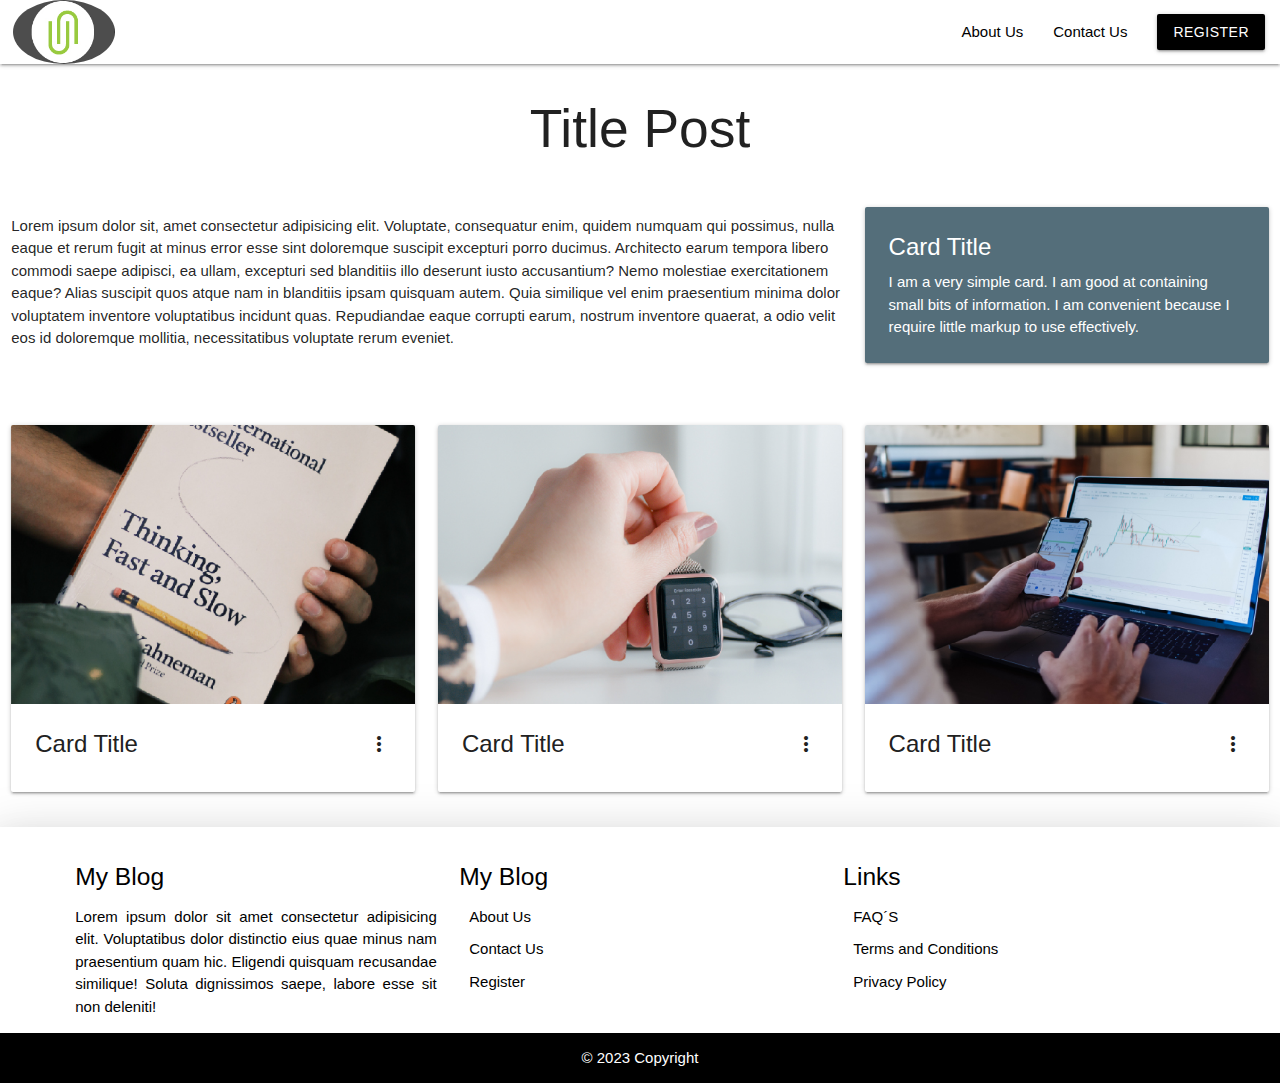
<file: post.html>
<!DOCTYPE html>
<html lang="en">
    <head>
        <!--Metas-->
        <meta charset="UTF-8">
        <meta http-equiv="X-UA-Compatible" content="IE=edge">
        <meta name="viewport" content="width=device-width, initial-scale=1.0">
        <meta name="description" content="Proyecto materialize, usando el framework de material desing">
        <meta name="keywords" content="framework, materialize, material, desing">
        <meta name="author" content="José Hernández"/>
        <meta name="copyright" content="José Hernández" />
        <link rel="shortcut icon" type="image/jpg" href="assets/img/fav-icon.png"/>
        <!-- Links -->
        <!-- Compiled and minified CSS -->
        <link rel="stylesheet" href="https://cdnjs.cloudflare.com/ajax/libs/materialize/1.0.0/css/materialize.min.css">
        <!--Import Google Icon Font-->
        <link href="https://fonts.googleapis.com/icon?family=Material+Icons" rel="stylesheet">
        <!-- Css general -->
        <link rel="stylesheet" href="css/style.css">
        <title>My Post</title>
    </head>
<body class="container-general">

  <header class="container-header">

    <nav class="nav-extended white container-header__container-nav">

        <div class="container-header__container-logo-nav">

        <a href="index.html" class="brand-logo left container-header__link-logo">
            <img class="responsive-img circle-logo container-header__image-logo" src="assets/img/Logo.png" alt="logo" title="logo" width="102">
        </a>

        <a href="#" data-target="mobile-demo" class="sidenav-trigger right hide-on-med-and-up container-header__link-menu">
            <i class="material-icons black-text text-darken-1 hide-on-med-and-up container-header__icon-menu">menu</i>
        </a>
        
        <ul id="nav-mobile" class="right hide-on-small-only container-header__container-ul-web">
            <li class="container-header__li-about-us"><a class="black-text container-header__link-about-us" href="about-us.html">About Us</a></li>
            <li class="container-header__li-contact-us"><a class="black-text container-header__link-contact-us" href="contact-us.html">Contact Us</a></li>
            <li class="container-header__li-register"><a class="btn black container-header__link-register" href="register.html">Register</a></li>
        </ul> 

        </div>

        <ul id="mobile-demo" class="sidenav container-header__container-menu-ul-mobile">

        <li class="container-header__container-menu-li-header-mobile">

            <div class="user-view container-header__container-menu-background-logo-text">

            <div class="background container-header__container-menu-background-mobile">
                <img class="container-header__menu-image-cover-mobile" src="assets/img/Banner.jpg" alt="cover-menu" title="cover-menu">
            </div>

            <a class="container-header__link-logo-menu-mobile" href="#">
                <img class="circle-logo container-header__image-logo-menu-mobile" src="assets/img/Logo.png" alt="logo-menu" title="logo-menu" width="100">
            </a>

            <a class="black-text name container-header__name-menu-mobile" href="#">
                My Blog
            </a>

            <a class="black-text email container-header__email-menu-mobile" href="#">
                myblog@gmail.com
            </a>

            </div>
            
        </li>

        <div class="container-header__container-menu-body-mobile">

            <li class="container-header__menu-li-body-mobile-about-us">
            <a class="container-header__menu-link-mobile-about-us" href="about-us.html">
                <i class="material-icons container-header__menu-icon-mobile-about-us">account_circle</i>
                About Us
            </a>
            </li>

            <li class="container-header__menu-li-body-mobile-contact-us">
            <a class="container-header__menu-link-mobile-contact-us" href="contact-us.html">
                <i class="material-icons container-header__menu-icon-mobile-contact-us">contacts</i>
                Contact Us
            </a>
            </li>

        </div>

        <li class="container-header__menu-li-body-mobile-divider">
            <div class="divider container-header__menu-body-mobile-divider"></div>
        </li>

        <li class="container-header__menu-li-footer-mobile-register">
            <a class="btn black container-header__menu-footer-mobile-button-register" href="register.html">Register</a>
        </li>

        </ul>

    </nav>
    
  </header>

  <main class="container-principal">

      <section>
          <div class="row">
              <div class="col s12">
                  <h2 class="center">Title Post</h2>
              </div>
          </div>
      </section>

      <section>
        <div class="row">
            <div class="col m8">
                <p>
                    Lorem ipsum dolor sit, amet consectetur adipisicing elit. Voluptate, consequatur enim, quidem numquam qui possimus, nulla eaque et rerum fugit at minus error esse sint doloremque suscipit excepturi porro ducimus.
                    Architecto earum tempora libero commodi saepe adipisci, ea ullam, excepturi sed blanditiis illo deserunt iusto accusantium? Nemo molestiae exercitationem eaque? Alias suscipit quos atque nam in blanditiis ipsam quisquam autem.
                    Quia similique vel enim praesentium minima dolor voluptatem inventore voluptatibus incidunt quas. Repudiandae eaque corrupti earum, nostrum inventore quaerat, a odio velit eos id doloremque mollitia, necessitatibus voluptate rerum eveniet.
                </p>

            </div>

            <div class="col m4">
                <div class="card blue-grey darken-1">
                    <div class="card-content white-text">
                      <span class="card-title">Card Title</span>
                      <p>I am a very simple card. I am good at containing small bits of information.
                      I am convenient because I require little markup to use effectively.</p>
                    </div>
                  </div>

            </div>

        </div>
      </section>

      <section>
          <div class="row">
              <div class="header-main-pic"></div>
          </div>
      </section>

      <section>
          <div class="row">
              <section class="col s12 m6 l4">
                  <div class="card hoverable">
                      <div class="card-image waves-effect waves-block waves-light">
                        <img class="activator" src="assets/img/card1.jpg" alt="card-1" title="card-1">
                      </div>
                      <div class="card-content">
                        <span class="card-title activator grey-text text-darken-4">Card Title<i class="material-icons right">more_vert</i></span>
                      </div>
                      <div class="card-reveal">
                        <span class="card-title grey-text text-darken-4">Card Title<i class="material-icons right">close</i></span>
                        <p>Here is some more information about this product that is only revealed once clicked on.</p>
                        <a class="waves-effect waves-light btn right black" href="post.html">View More</a>
                      </div>
                    </div>
              </section>
  
              <section class="col s12 m6 l4">
                  <div class="card hoverable">
                      <div class="card-image waves-effect waves-block waves-light">
                        <img class="activator" src="assets/img/card2.jpg" alt="card-2" title="card-2">
                      </div>
                      <div class="card-content">
                        <span class="card-title activator grey-text text-darken-4">Card Title<i class="material-icons right">more_vert</i></span>
                      </div>
                      <div class="card-reveal">
                        <span class="card-title grey-text text-darken-4">Card Title<i class="material-icons right">close</i></span>
                        <p>Here is some more information about this product that is only revealed once clicked on.</p>
                        <a class="waves-effect waves-light btn right black" href="post.html">View More</a>
                      </div>
                    </div>
              </section>
  
              <section class="col s12 m6 l4">
                  <div class="card hoverable">
                      <div class="card-image waves-effect waves-block waves-light">
                        <img class="activator" src="assets/img/card3.jpg" alt="card-3" title="card-3">
                      </div>
                      <div class="card-content">
                        <span class="card-title activator grey-text text-darken-4">Card Title<i class="material-icons right">more_vert</i></span>
                      </div>
                      <div class="card-reveal">
                        <span class="card-title grey-text text-darken-4">Card Title<i class="material-icons right">close</i></span>
                        <p>Here is some more information about this product that is only revealed once clicked on.</p>
                        <a class="waves-effect waves-light btn right black" href="post.html">View More</a>
                      </div>
                    </div>
              </section>

          </div>
      </section>

  </main>

  <footer class="page-footer white z-depth-5 container-footer">
    
    <div class="row container-footer__section-footer">

      <div class="col l4 m4 s12 container-footer__section-myblog">
        <h5 class="black-text container-footer__title-section-myblog">My Blog</h5>
        <p class="black-text container-footer__paragraph-section-myblog">
          Lorem ipsum dolor sit amet consectetur adipisicing elit. Voluptatibus dolor distinctio eius quae minus nam praesentium quam hic. Eligendi quisquam recusandae similique! Soluta dignissimos saepe, labore esse sit non deleniti!
        </p>
      </div>

      <div class="col l4 m4 s12 container-footer__section-footer-links-menu">
        <h5 class="black-text container-footer__title-section-footer-links-menu">My Blog</h5>
        <ul class="container-footer__container-links-section-footer-links-menu">
          <li><a class="black-text container-footer__link-aboutus-section-footer-links-menu" href="about-us.html">About Us</a></li>
          <li><a class="black-text container-footer__link-contactus-section-footer-links-menu" href="contact-us.html">Contact Us</a></li>
          <li><a class="black-text container-footer__link-register-section-footer-links-menu" href="register.html">Register</a></li>
        </ul>
      </div>

      <div class="col l4  m4 s12 container-footer__section-footer-links">
        <h5 class="black-text container-footer__title-section-footer-links">Links</h5>
        <ul class="container-footer__container-links-section-footer-links">
          <li><a class="black-text text-lighten-3 container-footer__link-faqs-section-footer-links" href="faqs.html">FAQ´S</a></li>
          <li><a class="black-text text-lighten-3 container-footer__link-termsandconditions-section-footer-links" href="terms-and-conditions.html">Terms and Conditions</a></li>
          <li><a class="black-text text-lighten-3 container-footer__link-privacypolicy-section-footer-links" href="privacy-policy.html">Privacy Policy</a></li>
        </ul>
      </div>

    </div>

    <div class="footer-copyright black container-footer__section-copiright">
      <div class="container center white-text container-footer__title-section-copiright">
      © 2023 Copyright
      </div>
    </div>

  </footer>

  <!-- Compiled and minified JavaScript -->
  <script src="https://cdnjs.cloudflare.com/ajax/libs/materialize/1.0.0/js/materialize.min.js"></script>
  <script src="js/javascript.js"></script>
  
</body>
</html>
</file>
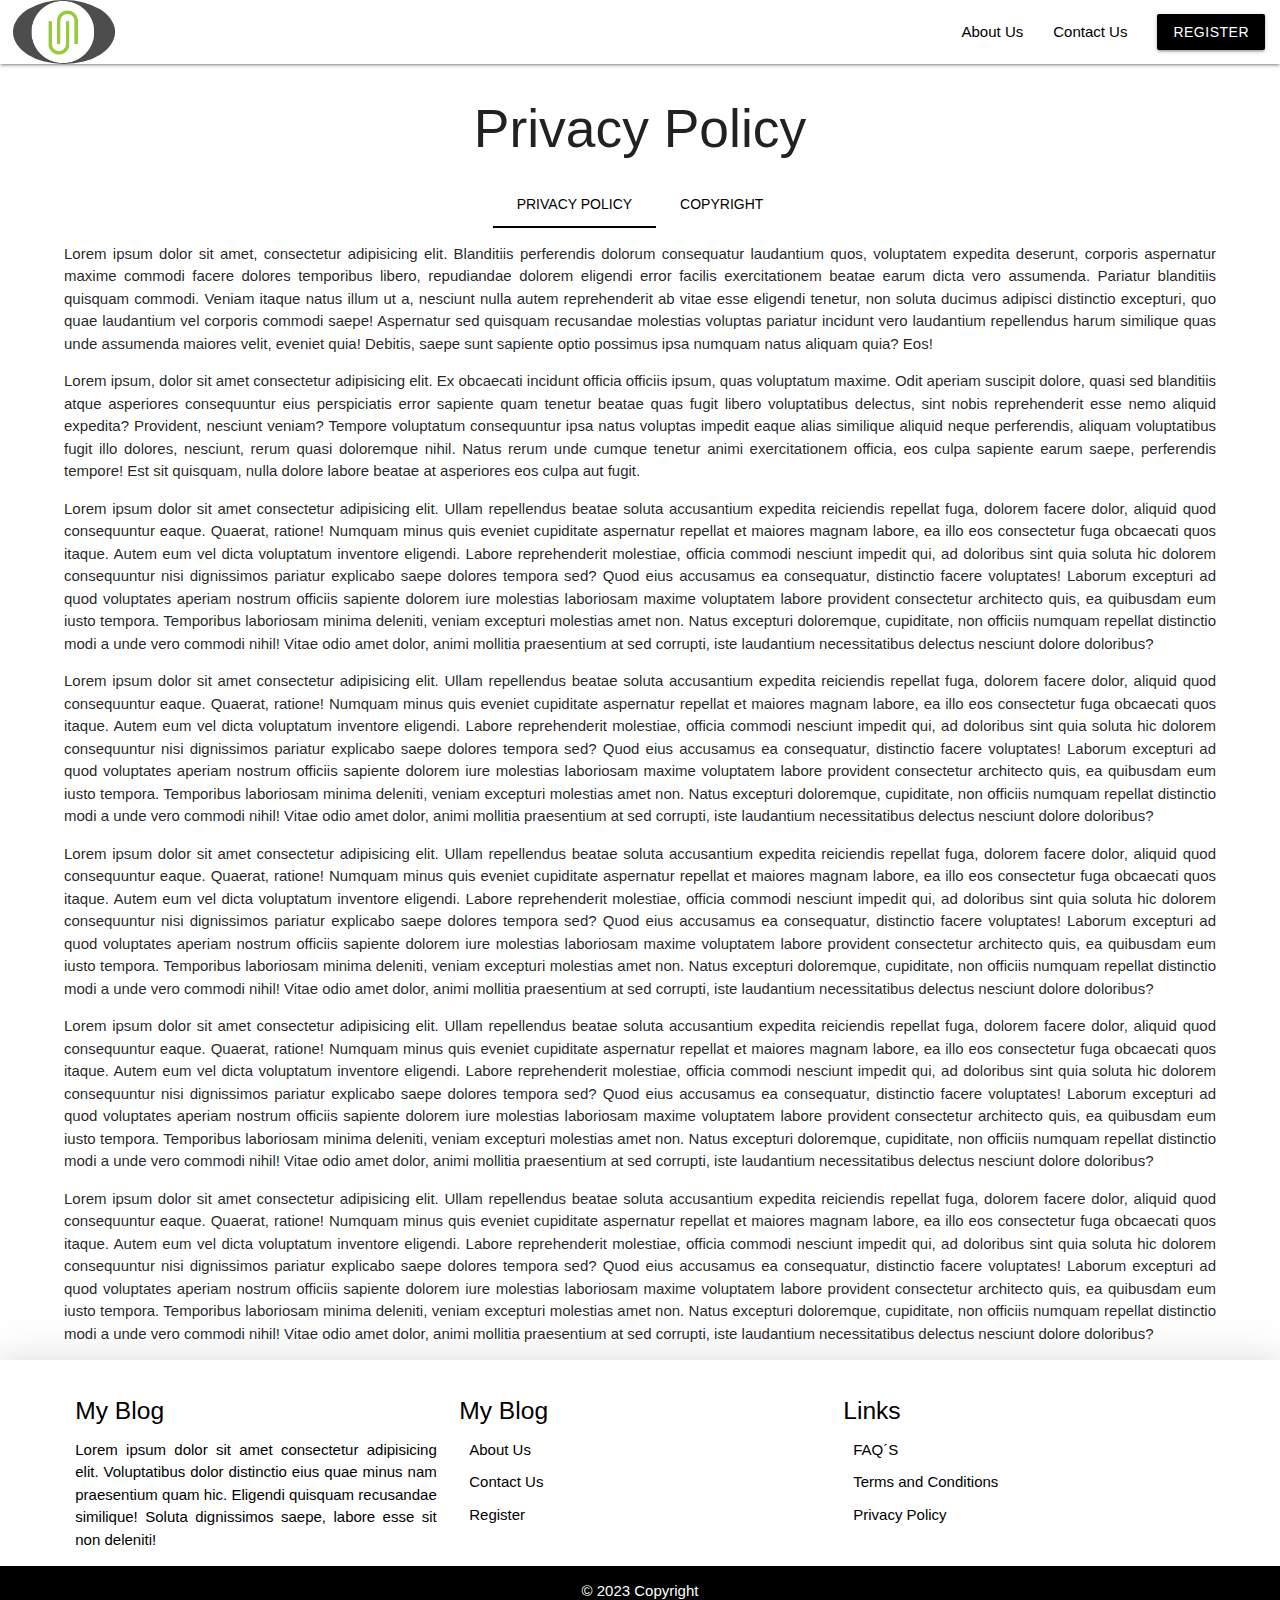
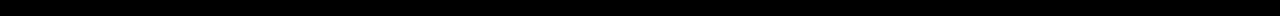
<file: privacy-policy.html>
<!DOCTYPE html>
<html lang="en">
    <head>
        <!--Metas-->
        <meta charset="UTF-8">
        <meta http-equiv="X-UA-Compatible" content="IE=edge">
        <meta name="viewport" content="width=device-width, initial-scale=1.0">
        <meta name="description" content="Proyecto materialize, usando el framework de material desing">
        <meta name="keywords" content="framework, materialize, material, desing">
        <meta name="author" content="José Hernández"/>
        <meta name="copyright" content="José Hernández" />
        <link rel="shortcut icon" type="image/jpg" href="assets/img/fav-icon.png"/>
        <!-- Links -->
        <!-- Compiled and minified CSS -->
        <link rel="stylesheet" href="https://cdnjs.cloudflare.com/ajax/libs/materialize/1.0.0/css/materialize.min.css">
        <!--Import Google Icon Font-->
        <link href="https://fonts.googleapis.com/icon?family=Material+Icons" rel="stylesheet">
        <!-- Css general -->
        <link rel="stylesheet" href="css/style.css">
        <title>Privacy Policy</title>
    </head>
<body class="container-general">

  <header class="container-header">

    <nav class="nav-extended white container-header__container-nav">

        <div class="container-header__container-logo-nav">

        <a href="index.html" class="brand-logo left container-header__link-logo">
            <img class="responsive-img circle-logo container-header__image-logo" src="assets/img/Logo.png" alt="logo" title="logo" width="102">
        </a>

        <a href="#" data-target="mobile-demo" class="sidenav-trigger right hide-on-med-and-up container-header__link-menu">
            <i class="material-icons black-text text-darken-1 hide-on-med-and-up container-header__icon-menu">menu</i>
        </a>
        
        <ul id="nav-mobile" class="right hide-on-small-only container-header__container-ul-web">
            <li class="container-header__li-about-us"><a class="black-text container-header__link-about-us" href="about-us.html">About Us</a></li>
            <li class="container-header__li-contact-us"><a class="black-text container-header__link-contact-us" href="contact-us.html">Contact Us</a></li>
            <li class="container-header__li-register"><a class="btn black container-header__link-register" href="register.html">Register</a></li>
        </ul> 

        </div>

        <ul id="mobile-demo" class="sidenav container-header__container-menu-ul-mobile">

        <li class="container-header__container-menu-li-header-mobile">

            <div class="user-view container-header__container-menu-background-logo-text">

            <div class="background container-header__container-menu-background-mobile">
                <img class="container-header__menu-image-cover-mobile" src="assets/img/Banner.jpg" alt="cover-menu" title="cover-menu">
            </div>

            <a class="container-header__link-logo-menu-mobile" href="#">
                <img class="circle-logo container-header__image-logo-menu-mobile" src="assets/img/Logo.png" alt="logo-menu" title="logo-menu" width="100">
            </a>

            <a class="black-text name container-header__name-menu-mobile" href="#">
                My Blog
            </a>

            <a class="black-text email container-header__email-menu-mobile" href="#">
                myblog@gmail.com
            </a>

            </div>
            
        </li>

        <div class="container-header__container-menu-body-mobile">

            <li class="container-header__menu-li-body-mobile-about-us">
            <a class="container-header__menu-link-mobile-about-us" href="about-us.html">
                <i class="material-icons container-header__menu-icon-mobile-about-us">account_circle</i>
                About Us
            </a>
            </li>

            <li class="container-header__menu-li-body-mobile-contact-us">
            <a class="container-header__menu-link-mobile-contact-us" href="contact-us.html">
                <i class="material-icons container-header__menu-icon-mobile-contact-us">contacts</i>
                Contact Us
            </a>
            </li>

        </div>

        <li class="container-header__menu-li-body-mobile-divider">
            <div class="divider container-header__menu-body-mobile-divider"></div>
        </li>

        <li class="container-header__menu-li-footer-mobile-register">
            <a class="btn black container-header__menu-footer-mobile-button-register" href="register.html">Register</a>
        </li>

        </ul>

    </nav>
    
  </header>

  <main class="container-principal">

    <section>
        <div class="row delete-margin-row-title-faqs">
            <div class="col s12">
                <h2 class="center">Privacy Policy</h2>
            </div>
        </div>
    </section>

    <section class="container-tab-privacy-policy">

      <ul id="tabs-swipe-demo" class="tabs">
          <li class="tab col s3"><a class="active" href="#test-swipe-1">Privacy Policy</a></li>
          <li class="tab col s3"><a href="#test-swipe-2">Copyright</a></li>
        </ul>
        <div id="test-swipe-1" class="col s12 wrap-privacy-policy">

          <p>
              Lorem ipsum dolor sit amet, consectetur adipisicing elit. Blanditiis perferendis dolorum consequatur laudantium quos, voluptatem expedita deserunt, corporis aspernatur maxime commodi facere dolores temporibus libero, repudiandae dolorem eligendi error facilis exercitationem beatae earum dicta vero assumenda. Pariatur blanditiis quisquam commodi. Veniam itaque natus illum ut a, nesciunt nulla autem reprehenderit ab vitae esse eligendi tenetur, non soluta ducimus adipisci distinctio excepturi, quo quae laudantium vel corporis commodi saepe! Aspernatur sed quisquam recusandae molestias voluptas pariatur incidunt vero laudantium repellendus harum similique quas unde assumenda maiores velit, eveniet quia! Debitis, saepe sunt sapiente optio possimus ipsa numquam natus aliquam quia? Eos!
          </p>

          <p>
              Lorem ipsum, dolor sit amet consectetur adipisicing elit. Ex obcaecati incidunt officia officiis ipsum, quas voluptatum maxime. Odit aperiam suscipit dolore, quasi sed blanditiis atque asperiores consequuntur eius perspiciatis error sapiente quam tenetur beatae quas fugit libero voluptatibus delectus, sint nobis reprehenderit esse nemo aliquid expedita? Provident, nesciunt veniam? Tempore voluptatum consequuntur ipsa natus voluptas impedit eaque alias similique aliquid neque perferendis, aliquam voluptatibus fugit illo dolores, nesciunt, rerum quasi doloremque nihil. Natus rerum unde cumque tenetur animi exercitationem officia, eos culpa sapiente earum saepe, perferendis tempore! Est sit quisquam, nulla dolore labore beatae at asperiores eos culpa aut fugit.
          </p>

            <p>
                Lorem ipsum dolor sit amet consectetur adipisicing elit. Ullam repellendus beatae soluta accusantium expedita reiciendis repellat fuga, dolorem facere dolor, aliquid quod consequuntur eaque. Quaerat, ratione! Numquam minus quis eveniet cupiditate aspernatur repellat et maiores magnam labore, ea illo eos consectetur fuga obcaecati quos itaque. Autem eum vel dicta voluptatum inventore eligendi. Labore reprehenderit molestiae, officia commodi nesciunt impedit qui, ad doloribus sint quia soluta hic dolorem consequuntur nisi dignissimos pariatur explicabo saepe dolores tempora sed? Quod eius accusamus ea consequatur, distinctio facere voluptates! Laborum excepturi ad quod voluptates aperiam nostrum officiis sapiente dolorem iure molestias laboriosam maxime voluptatem labore provident consectetur architecto quis, ea quibusdam eum iusto tempora. Temporibus laboriosam minima deleniti, veniam excepturi molestias amet non. Natus excepturi doloremque, cupiditate, non officiis numquam repellat distinctio modi a unde vero commodi nihil! Vitae odio amet dolor, animi mollitia praesentium at sed corrupti, iste laudantium necessitatibus delectus nesciunt dolore doloribus?
            </p>

            <p>
              Lorem ipsum dolor sit amet consectetur adipisicing elit. Ullam repellendus beatae soluta accusantium expedita reiciendis repellat fuga, dolorem facere dolor, aliquid quod consequuntur eaque. Quaerat, ratione! Numquam minus quis eveniet cupiditate aspernatur repellat et maiores magnam labore, ea illo eos consectetur fuga obcaecati quos itaque. Autem eum vel dicta voluptatum inventore eligendi. Labore reprehenderit molestiae, officia commodi nesciunt impedit qui, ad doloribus sint quia soluta hic dolorem consequuntur nisi dignissimos pariatur explicabo saepe dolores tempora sed? Quod eius accusamus ea consequatur, distinctio facere voluptates! Laborum excepturi ad quod voluptates aperiam nostrum officiis sapiente dolorem iure molestias laboriosam maxime voluptatem labore provident consectetur architecto quis, ea quibusdam eum iusto tempora. Temporibus laboriosam minima deleniti, veniam excepturi molestias amet non. Natus excepturi doloremque, cupiditate, non officiis numquam repellat distinctio modi a unde vero commodi nihil! Vitae odio amet dolor, animi mollitia praesentium at sed corrupti, iste laudantium necessitatibus delectus nesciunt dolore doloribus?
          </p>

          <p>
              Lorem ipsum dolor sit amet consectetur adipisicing elit. Ullam repellendus beatae soluta accusantium expedita reiciendis repellat fuga, dolorem facere dolor, aliquid quod consequuntur eaque. Quaerat, ratione! Numquam minus quis eveniet cupiditate aspernatur repellat et maiores magnam labore, ea illo eos consectetur fuga obcaecati quos itaque. Autem eum vel dicta voluptatum inventore eligendi. Labore reprehenderit molestiae, officia commodi nesciunt impedit qui, ad doloribus sint quia soluta hic dolorem consequuntur nisi dignissimos pariatur explicabo saepe dolores tempora sed? Quod eius accusamus ea consequatur, distinctio facere voluptates! Laborum excepturi ad quod voluptates aperiam nostrum officiis sapiente dolorem iure molestias laboriosam maxime voluptatem labore provident consectetur architecto quis, ea quibusdam eum iusto tempora. Temporibus laboriosam minima deleniti, veniam excepturi molestias amet non. Natus excepturi doloremque, cupiditate, non officiis numquam repellat distinctio modi a unde vero commodi nihil! Vitae odio amet dolor, animi mollitia praesentium at sed corrupti, iste laudantium necessitatibus delectus nesciunt dolore doloribus?
          </p>

          <p>
              Lorem ipsum dolor sit amet consectetur adipisicing elit. Ullam repellendus beatae soluta accusantium expedita reiciendis repellat fuga, dolorem facere dolor, aliquid quod consequuntur eaque. Quaerat, ratione! Numquam minus quis eveniet cupiditate aspernatur repellat et maiores magnam labore, ea illo eos consectetur fuga obcaecati quos itaque. Autem eum vel dicta voluptatum inventore eligendi. Labore reprehenderit molestiae, officia commodi nesciunt impedit qui, ad doloribus sint quia soluta hic dolorem consequuntur nisi dignissimos pariatur explicabo saepe dolores tempora sed? Quod eius accusamus ea consequatur, distinctio facere voluptates! Laborum excepturi ad quod voluptates aperiam nostrum officiis sapiente dolorem iure molestias laboriosam maxime voluptatem labore provident consectetur architecto quis, ea quibusdam eum iusto tempora. Temporibus laboriosam minima deleniti, veniam excepturi molestias amet non. Natus excepturi doloremque, cupiditate, non officiis numquam repellat distinctio modi a unde vero commodi nihil! Vitae odio amet dolor, animi mollitia praesentium at sed corrupti, iste laudantium necessitatibus delectus nesciunt dolore doloribus?
          </p>

          <p>
              Lorem ipsum dolor sit amet consectetur adipisicing elit. Ullam repellendus beatae soluta accusantium expedita reiciendis repellat fuga, dolorem facere dolor, aliquid quod consequuntur eaque. Quaerat, ratione! Numquam minus quis eveniet cupiditate aspernatur repellat et maiores magnam labore, ea illo eos consectetur fuga obcaecati quos itaque. Autem eum vel dicta voluptatum inventore eligendi. Labore reprehenderit molestiae, officia commodi nesciunt impedit qui, ad doloribus sint quia soluta hic dolorem consequuntur nisi dignissimos pariatur explicabo saepe dolores tempora sed? Quod eius accusamus ea consequatur, distinctio facere voluptates! Laborum excepturi ad quod voluptates aperiam nostrum officiis sapiente dolorem iure molestias laboriosam maxime voluptatem labore provident consectetur architecto quis, ea quibusdam eum iusto tempora. Temporibus laboriosam minima deleniti, veniam excepturi molestias amet non. Natus excepturi doloremque, cupiditate, non officiis numquam repellat distinctio modi a unde vero commodi nihil! Vitae odio amet dolor, animi mollitia praesentium at sed corrupti, iste laudantium necessitatibus delectus nesciunt dolore doloribus?
          </p>
        </div>
        <div id="test-swipe-2" class="col s12 wrap-terms-and-condition">
          <p>
              Lorem ipsum dolor sit amet consectetur adipisicing elit. Ullam repellendus beatae soluta accusantium expedita reiciendis repellat fuga, dolorem facere dolor, aliquid quod consequuntur eaque. Quaerat, ratione! Numquam minus quis eveniet cupiditate aspernatur repellat et maiores magnam labore, ea illo eos consectetur fuga obcaecati quos itaque. Autem eum vel dicta voluptatum inventore eligendi. Labore reprehenderit molestiae, officia commodi nesciunt impedit qui, ad doloribus sint quia soluta hic dolorem consequuntur nisi dignissimos pariatur explicabo saepe dolores tempora sed? Quod eius accusamus ea consequatur, distinctio facere voluptates! Laborum excepturi ad quod voluptates aperiam nostrum officiis sapiente dolorem iure molestias laboriosam maxime voluptatem labore provident consectetur architecto quis, ea quibusdam eum iusto tempora. Temporibus laboriosam minima deleniti, veniam excepturi molestias amet non. Natus excepturi doloremque, cupiditate, non officiis numquam repellat distinctio modi a unde vero commodi nihil! Vitae odio amet dolor, animi mollitia praesentium at sed corrupti, iste laudantium necessitatibus delectus nesciunt dolore doloribus?
          </p>

          <p>
            Lorem ipsum dolor sit amet consectetur adipisicing elit. Ullam repellendus beatae soluta accusantium expedita reiciendis repellat fuga, dolorem facere dolor, aliquid quod consequuntur eaque. Quaerat, ratione! Numquam minus quis eveniet cupiditate aspernatur repellat et maiores magnam labore, ea illo eos consectetur fuga obcaecati quos itaque. Autem eum vel dicta voluptatum inventore eligendi. Labore reprehenderit molestiae, officia commodi nesciunt impedit qui, ad doloribus sint quia soluta hic dolorem consequuntur nisi dignissimos pariatur explicabo saepe dolores tempora sed? Quod eius accusamus ea consequatur, distinctio facere voluptates! Laborum excepturi ad quod voluptates aperiam nostrum officiis sapiente dolorem iure molestias laboriosam maxime voluptatem labore provident consectetur architecto quis, ea quibusdam eum iusto tempora. Temporibus laboriosam minima deleniti, veniam excepturi molestias amet non. Natus excepturi doloremque, cupiditate, non officiis numquam repellat distinctio modi a unde vero commodi nihil! Vitae odio amet dolor, animi mollitia praesentium at sed corrupti, iste laudantium necessitatibus delectus nesciunt dolore doloribus?
        </p>

        <p>
            Lorem ipsum dolor sit amet consectetur adipisicing elit. Ullam repellendus beatae soluta accusantium expedita reiciendis repellat fuga, dolorem facere dolor, aliquid quod consequuntur eaque. Quaerat, ratione! Numquam minus quis eveniet cupiditate aspernatur repellat et maiores magnam labore, ea illo eos consectetur fuga obcaecati quos itaque. Autem eum vel dicta voluptatum inventore eligendi. Labore reprehenderit molestiae, officia commodi nesciunt impedit qui, ad doloribus sint quia soluta hic dolorem consequuntur nisi dignissimos pariatur explicabo saepe dolores tempora sed? Quod eius accusamus ea consequatur, distinctio facere voluptates! Laborum excepturi ad quod voluptates aperiam nostrum officiis sapiente dolorem iure molestias laboriosam maxime voluptatem labore provident consectetur architecto quis, ea quibusdam eum iusto tempora. Temporibus laboriosam minima deleniti, veniam excepturi molestias amet non. Natus excepturi doloremque, cupiditate, non officiis numquam repellat distinctio modi a unde vero commodi nihil! Vitae odio amet dolor, animi mollitia praesentium at sed corrupti, iste laudantium necessitatibus delectus nesciunt dolore doloribus?
        </p>

        <p>
            Lorem ipsum dolor sit amet consectetur adipisicing elit. Ullam repellendus beatae soluta accusantium expedita reiciendis repellat fuga, dolorem facere dolor, aliquid quod consequuntur eaque. Quaerat, ratione! Numquam minus quis eveniet cupiditate aspernatur repellat et maiores magnam labore, ea illo eos consectetur fuga obcaecati quos itaque. Autem eum vel dicta voluptatum inventore eligendi. Labore reprehenderit molestiae, officia commodi nesciunt impedit qui, ad doloribus sint quia soluta hic dolorem consequuntur nisi dignissimos pariatur explicabo saepe dolores tempora sed? Quod eius accusamus ea consequatur, distinctio facere voluptates! Laborum excepturi ad quod voluptates aperiam nostrum officiis sapiente dolorem iure molestias laboriosam maxime voluptatem labore provident consectetur architecto quis, ea quibusdam eum iusto tempora. Temporibus laboriosam minima deleniti, veniam excepturi molestias amet non. Natus excepturi doloremque, cupiditate, non officiis numquam repellat distinctio modi a unde vero commodi nihil! Vitae odio amet dolor, animi mollitia praesentium at sed corrupti, iste laudantium necessitatibus delectus nesciunt dolore doloribus?
        </p>

        <p>
            Lorem ipsum dolor sit amet consectetur adipisicing elit. Ullam repellendus beatae soluta accusantium expedita reiciendis repellat fuga, dolorem facere dolor, aliquid quod consequuntur eaque. Quaerat, ratione! Numquam minus quis eveniet cupiditate aspernatur repellat et maiores magnam labore, ea illo eos consectetur fuga obcaecati quos itaque. Autem eum vel dicta voluptatum inventore eligendi. Labore reprehenderit molestiae, officia commodi nesciunt impedit qui, ad doloribus sint quia soluta hic dolorem consequuntur nisi dignissimos pariatur explicabo saepe dolores tempora sed? Quod eius accusamus ea consequatur, distinctio facere voluptates! Laborum excepturi ad quod voluptates aperiam nostrum officiis sapiente dolorem iure molestias laboriosam maxime voluptatem labore provident consectetur architecto quis, ea quibusdam eum iusto tempora. Temporibus laboriosam minima deleniti, veniam excepturi molestias amet non. Natus excepturi doloremque, cupiditate, non officiis numquam repellat distinctio modi a unde vero commodi nihil! Vitae odio amet dolor, animi mollitia praesentium at sed corrupti, iste laudantium necessitatibus delectus nesciunt dolore doloribus?
        </p>
      </div>

  </section>

  </main>

  <footer class="page-footer white z-depth-5 container-footer">
      
    <div class="row container-footer__section-footer">

      <div class="col l4 m4 s12 container-footer__section-myblog">
        <h5 class="black-text container-footer__title-section-myblog">My Blog</h5>
        <p class="black-text container-footer__paragraph-section-myblog">
          Lorem ipsum dolor sit amet consectetur adipisicing elit. Voluptatibus dolor distinctio eius quae minus nam praesentium quam hic. Eligendi quisquam recusandae similique! Soluta dignissimos saepe, labore esse sit non deleniti!
        </p>
      </div>

      <div class="col l4 m4 s12 container-footer__section-footer-links-menu">
        <h5 class="black-text container-footer__title-section-footer-links-menu">My Blog</h5>
        <ul class="container-footer__container-links-section-footer-links-menu">
          <li><a class="black-text container-footer__link-aboutus-section-footer-links-menu" href="about-us.html">About Us</a></li>
          <li><a class="black-text container-footer__link-contactus-section-footer-links-menu" href="contact-us.html">Contact Us</a></li>
          <li><a class="black-text container-footer__link-register-section-footer-links-menu" href="register.html">Register</a></li>
        </ul>
      </div>

      <div class="col l4  m4 s12 container-footer__section-footer-links">
        <h5 class="black-text container-footer__title-section-footer-links">Links</h5>
        <ul class="container-footer__container-links-section-footer-links">
          <li><a class="black-text text-lighten-3 container-footer__link-faqs-section-footer-links" href="faqs.html">FAQ´S</a></li>
          <li><a class="black-text text-lighten-3 container-footer__link-termsandconditions-section-footer-links" href="terms-and-conditions.html">Terms and Conditions</a></li>
          <li><a class="black-text text-lighten-3 container-footer__link-privacypolicy-section-footer-links" href="privacy-policy.html">Privacy Policy</a></li>
        </ul>
      </div>

    </div>

    <div class="footer-copyright black container-footer__section-copiright">
      <div class="container center white-text container-footer__title-section-copiright">
      © 2023 Copyright
      </div>
    </div>

  </footer>
    
  <!-- Compiled and minified JavaScript -->
  <script src="https://cdnjs.cloudflare.com/ajax/libs/materialize/1.0.0/js/materialize.min.js"></script>
  <script src="js/javascript.js"></script>

</body>
</html>
</file>
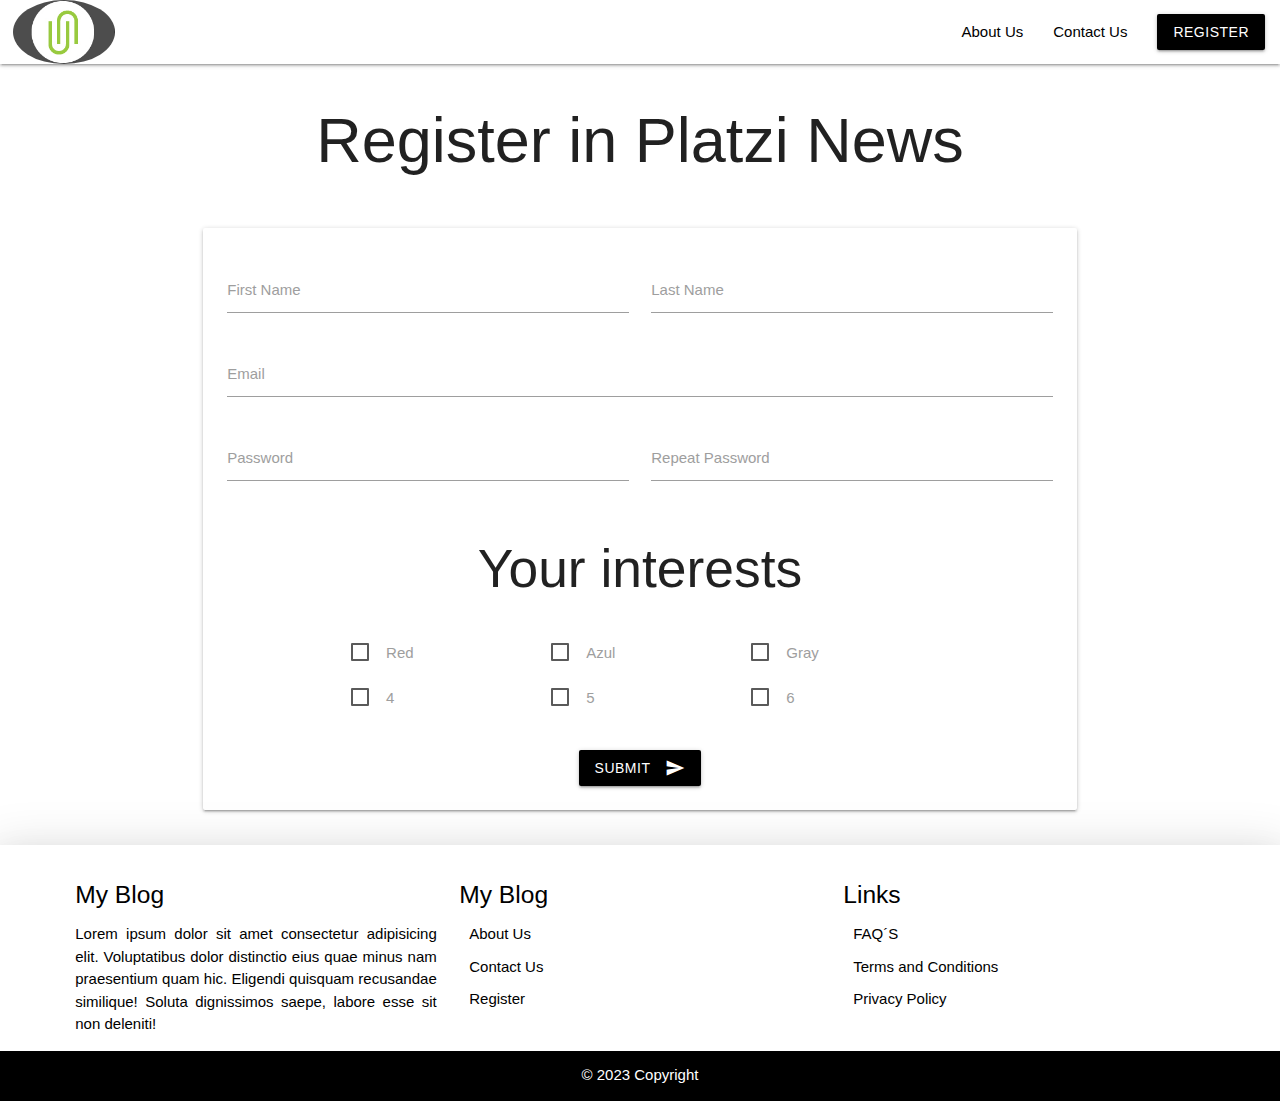
<file: register.html>
<!DOCTYPE html>
<html lang="en">
    <head>
        <!--Metas-->
        <meta charset="UTF-8">
        <meta http-equiv="X-UA-Compatible" content="IE=edge">
        <meta name="viewport" content="width=device-width, initial-scale=1.0">
        <meta name="description" content="Proyecto materialize, usando el framework de material desing">
        <meta name="keywords" content="framework, materialize, material, desing">
        <meta name="author" content="José Hernández"/>
        <meta name="copyright" content="José Hernández" />
        <link rel="shortcut icon" type="image/jpg" href="assets/img/fav-icon.png"/>
        <!-- Links -->
        <!-- Compiled and minified CSS -->
        <link rel="stylesheet" href="https://cdnjs.cloudflare.com/ajax/libs/materialize/1.0.0/css/materialize.min.css">
        <!--Import Google Icon Font-->
        <link href="https://fonts.googleapis.com/icon?family=Material+Icons" rel="stylesheet">
        <!-- Css general -->
        <link rel="stylesheet" href="css/style.css">
        <title>My Register</title>
    </head>
<body class="container-general">

  <header class="container-header">

    <nav class="nav-extended white container-header__container-nav">

        <div class="container-header__container-logo-nav">

        <a href="index.html" class="brand-logo left container-header__link-logo">
            <img class="responsive-img circle-logo container-header__image-logo" src="assets/img/Logo.png" alt="logo" title="logo" width="102">
        </a>

        <a href="#" data-target="mobile-demo" class="sidenav-trigger right hide-on-med-and-up container-header__link-menu">
            <i class="material-icons black-text text-darken-1 hide-on-med-and-up container-header__icon-menu">menu</i>
        </a>
        
        <ul id="nav-mobile" class="right hide-on-small-only container-header__container-ul-web">
            <li class="container-header__li-about-us"><a class="black-text container-header__link-about-us" href="about-us.html">About Us</a></li>
            <li class="container-header__li-contact-us"><a class="black-text container-header__link-contact-us" href="contact-us.html">Contact Us</a></li>
            <li class="container-header__li-register"><a class="btn black container-header__link-register" href="register.html">Register</a></li>
        </ul> 

        </div>

        <ul id="mobile-demo" class="sidenav container-header__container-menu-ul-mobile">

        <li class="container-header__container-menu-li-header-mobile">

            <div class="user-view container-header__container-menu-background-logo-text">

            <div class="background container-header__container-menu-background-mobile">
                <img class="container-header__menu-image-cover-mobile" src="assets/img/Banner.jpg" alt="cover-menu" title="cover-menu">
            </div>

            <a class="container-header__link-logo-menu-mobile" href="#">
                <img class="circle-logo container-header__image-logo-menu-mobile" src="assets/img/Logo.png" alt="logo-menu" title="logo-menu" width="100">
            </a>

            <a class="black-text name container-header__name-menu-mobile" href="#">
                My Blog
            </a>

            <a class="black-text email container-header__email-menu-mobile" href="#">
                myblog@gmail.com
            </a>

            </div>
            
        </li>

        <div class="container-header__container-menu-body-mobile">

            <li class="container-header__menu-li-body-mobile-about-us">
            <a class="container-header__menu-link-mobile-about-us" href="about-us.html">
                <i class="material-icons container-header__menu-icon-mobile-about-us">account_circle</i>
                About Us
            </a>
            </li>

            <li class="container-header__menu-li-body-mobile-contact-us">
            <a class="container-header__menu-link-mobile-contact-us" href="contact-us.html">
                <i class="material-icons container-header__menu-icon-mobile-contact-us">contacts</i>
                Contact Us
            </a>
            </li>

        </div>

        <li class="container-header__menu-li-body-mobile-divider">
            <div class="divider container-header__menu-body-mobile-divider"></div>
        </li>

        <li class="container-header__menu-li-footer-mobile-register">
            <a class="btn black container-header__menu-footer-mobile-button-register" href="register.html">Register</a>
        </li>

        </ul>

    </nav>
    
  </header>

  <main class="container-principal">

  <section>

    <section class="container">
      <div class="row">
        <div class="s12">
          <h1 class="center-align" >Register in Platzi News</h1>
        </div>
      </div>
    </section>

    <section class="container">
      <div class="row">
        <div class="col s12">
          <div class="card-panel">
            <form action="#">

              <section>
                <div class="row delete-margin-row-input">
                  <div class="input-field col s12 m6">
                    <input id="first_name" type="text" class="validate" required>
                    <label for="first_name">First Name</label>
                  </div>
                  <div class="input-field col s12 m6">
                    <input id="last_name" type="text" class="validate" required>
                    <label for="last_name">Last Name</label>
                  </div>
                </div>
                <div class="row delete-margin-row-input">
                  <div class="input-field col s12">
                    <input id="email" type="email" class="validate" required>
                    <label for="email">Email</label>
                  </div>
                </div>
                <div class="row delete-margin-row-input">
                  <div class="input-field col s12 m6">
                    <input id="password" type="password" class="validate" required>
                    <label for="password">Password</label>
                  </div>
                  <div class="input-field col s12 m6">
                    <input id="repeatPassword" type="password" class="validate" required>
                    <label for="repeatPassword">Repeat Password</label>
                  </div>
                </div>
              </section>

              <section>

                <section class="container">
                  <div class="row">
                    <div class="s12">
                      <h2 class="center-align">Your interests</h2>
                    </div>
                  </div>
                </section>

                <section class="container">

                  <div class="row">

                    <div class="col s6 m12">
                      <div class="row">
                        <label class="col s12 m4">
                          <input type="checkbox" />
                          <span>Red</span>
                        </label>
                        <label class="col s12 m4">
                          <input type="checkbox" />
                          <span>Azul</span>
                        </label>
                        <label class="col s12 m4">
                          <input type="checkbox" />
                          <span>Gray</span>
                        </label>
                      </div>
                    </div>

                    <div class="col s6 m12">
                      <div class="row">
                        <label class="col s12 m4">
                          <input type="checkbox" />
                          <span>4</span>
                        </label>
                        <label class="col s12 m4">
                          <input type="checkbox" />
                          <span>5</span>
                        </label>
                        <label class="col s12 m4">
                          <input type="checkbox" />
                          <span>6</span>
                        </label>
                      </div>
                    </div>
                  </div>

                </section>

              </section>

              <section class="container-form-button">
                <button class="btn black waves-effect waves-light" type="submit" name="action">Submit
                    <i class="material-icons right">send</i>
                  </button>
            </section>

            </form>
          </div>
        </div>
      </div>
    </section>

  </section>

  </main>

  <footer class="page-footer white z-depth-5 container-footer">
      
    <div class="row container-footer__section-footer">

      <div class="col l4 m4 s12 container-footer__section-myblog">
        <h5 class="black-text container-footer__title-section-myblog">My Blog</h5>
        <p class="black-text container-footer__paragraph-section-myblog">
          Lorem ipsum dolor sit amet consectetur adipisicing elit. Voluptatibus dolor distinctio eius quae minus nam praesentium quam hic. Eligendi quisquam recusandae similique! Soluta dignissimos saepe, labore esse sit non deleniti!
        </p>
      </div>

      <div class="col l4 m4 s12 container-footer__section-footer-links-menu">
        <h5 class="black-text container-footer__title-section-footer-links-menu">My Blog</h5>
        <ul class="container-footer__container-links-section-footer-links-menu">
          <li><a class="black-text container-footer__link-aboutus-section-footer-links-menu" href="about-us.html">About Us</a></li>
          <li><a class="black-text container-footer__link-contactus-section-footer-links-menu" href="contact-us.html">Contact Us</a></li>
          <li><a class="black-text container-footer__link-register-section-footer-links-menu" href="register.html">Register</a></li>
        </ul>
      </div>

      <div class="col l4  m4 s12 container-footer__section-footer-links">
        <h5 class="black-text container-footer__title-section-footer-links">Links</h5>
        <ul class="container-footer__container-links-section-footer-links">
          <li><a class="black-text text-lighten-3 container-footer__link-faqs-section-footer-links" href="faqs.html">FAQ´S</a></li>
          <li><a class="black-text text-lighten-3 container-footer__link-termsandconditions-section-footer-links" href="terms-and-conditions.html">Terms and Conditions</a></li>
          <li><a class="black-text text-lighten-3 container-footer__link-privacypolicy-section-footer-links" href="privacy-policy.html">Privacy Policy</a></li>
        </ul>
      </div>

    </div>

    <div class="footer-copyright black container-footer__section-copiright">
      <div class="container center white-text container-footer__title-section-copiright">
      © 2023 Copyright
      </div>
    </div>

  </footer>

  <!-- Compiled and minified JavaScript -->
  <script src="https://cdnjs.cloudflare.com/ajax/libs/materialize/1.0.0/js/materialize.min.js"></script>
  <script src="js/javascript.js"></script>
  
</body>
</html>
</file>
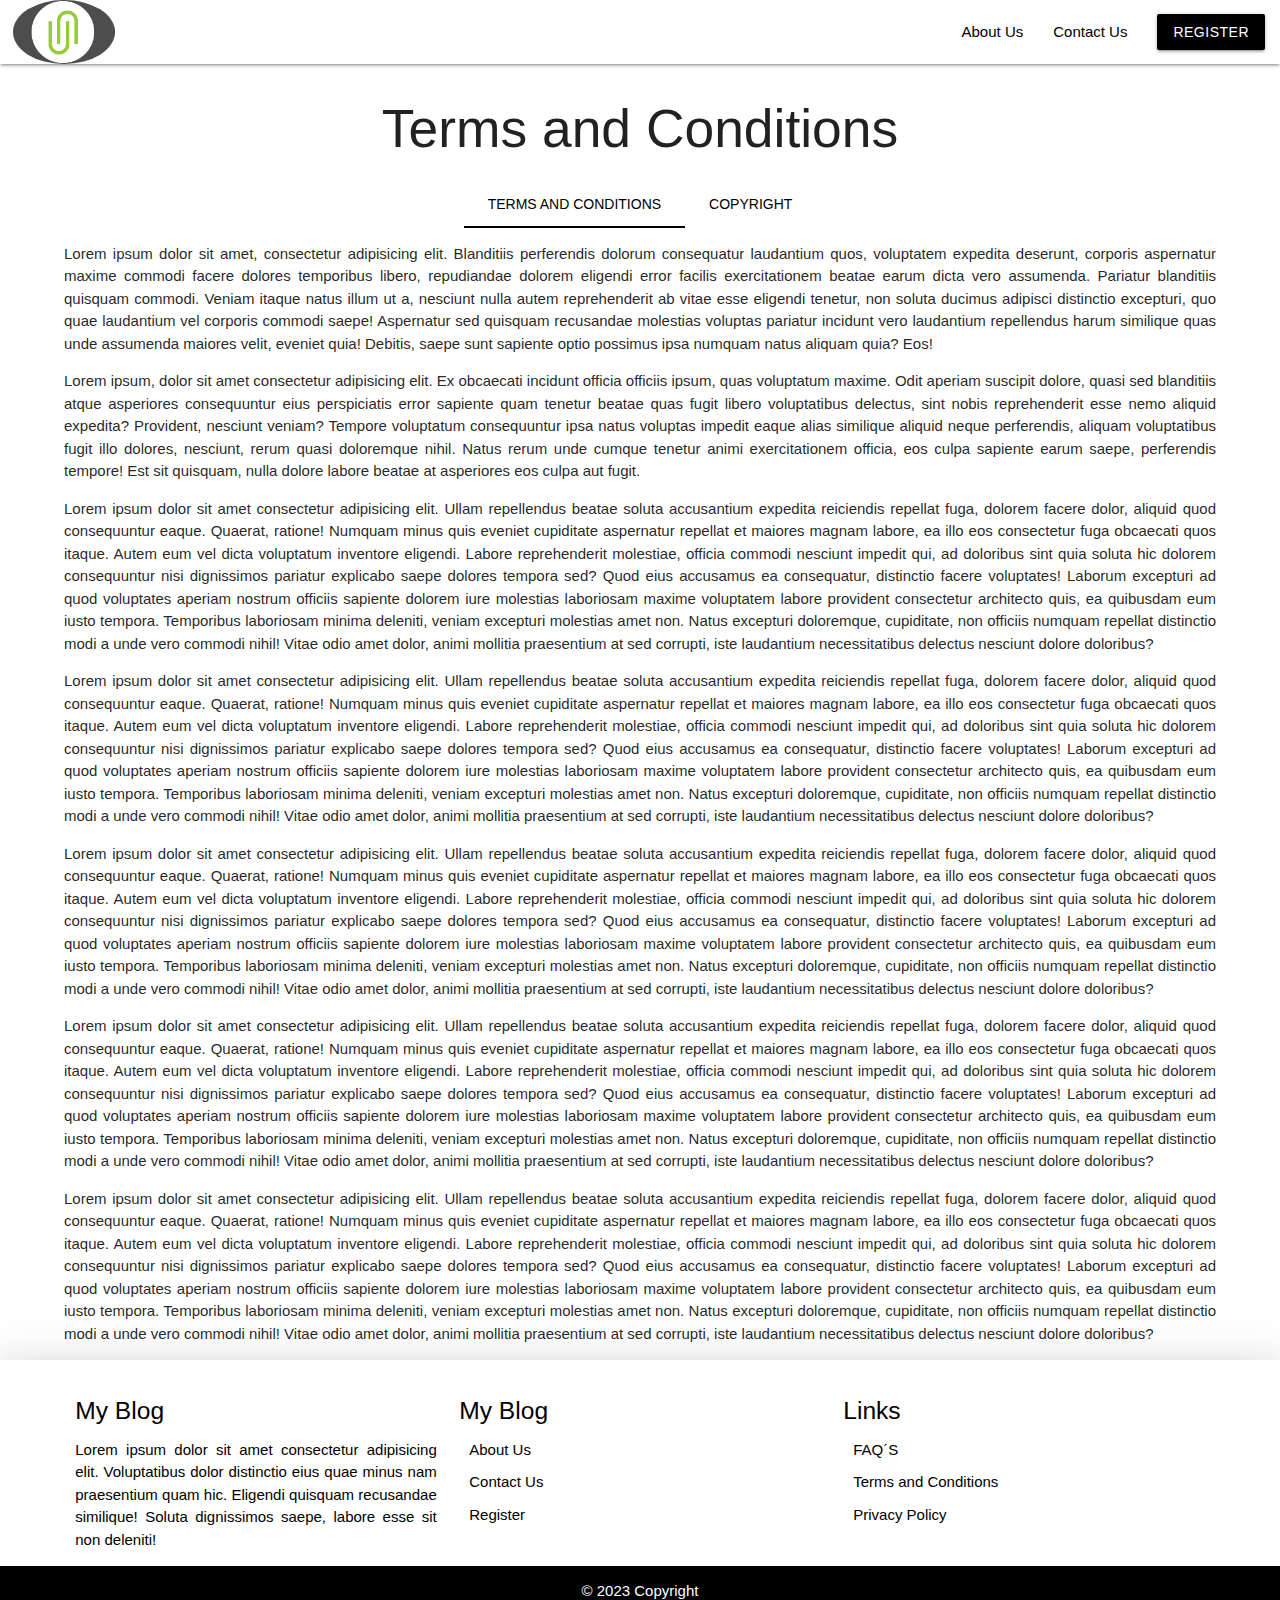
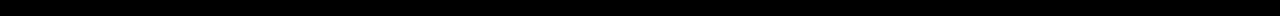
<file: terms-and-conditions.html>
<!DOCTYPE html>
<html lang="en">
    <head>
        <!--Metas-->
        <meta charset="UTF-8">
        <meta http-equiv="X-UA-Compatible" content="IE=edge">
        <meta name="viewport" content="width=device-width, initial-scale=1.0">
        <meta name="description" content="Proyecto materialize, usando el framework de material desing">
        <meta name="keywords" content="framework, materialize, material, desing">
        <meta name="author" content="José Hernández"/>
        <meta name="copyright" content="José Hernández" />
        <link rel="shortcut icon" type="image/jpg" href="assets/img/fav-icon.png"/>
        <!-- Links -->
        <!-- Compiled and minified CSS -->
        <link rel="stylesheet" href="https://cdnjs.cloudflare.com/ajax/libs/materialize/1.0.0/css/materialize.min.css">
        <!--Import Google Icon Font-->
        <link href="https://fonts.googleapis.com/icon?family=Material+Icons" rel="stylesheet">
        <!-- Css general -->
        <link rel="stylesheet" href="css/style.css">
        <title>Terms and Conditions</title>
    </head>
<body class="container-general">

  <header class="container-header">

    <nav class="nav-extended white container-header__container-nav">

        <div class="container-header__container-logo-nav">

        <a href="index.html" class="brand-logo left container-header__link-logo">
            <img class="responsive-img circle-logo container-header__image-logo" src="assets/img/Logo.png" alt="logo" title="logo" width="102">
        </a>

        <a href="#" data-target="mobile-demo" class="sidenav-trigger right hide-on-med-and-up container-header__link-menu">
            <i class="material-icons black-text text-darken-1 hide-on-med-and-up container-header__icon-menu">menu</i>
        </a>
        
        <ul id="nav-mobile" class="right hide-on-small-only container-header__container-ul-web">
            <li class="container-header__li-about-us"><a class="black-text container-header__link-about-us" href="about-us.html">About Us</a></li>
            <li class="container-header__li-contact-us"><a class="black-text container-header__link-contact-us" href="contact-us.html">Contact Us</a></li>
            <li class="container-header__li-register"><a class="btn black container-header__link-register" href="register.html">Register</a></li>
        </ul> 

        </div>

        <ul id="mobile-demo" class="sidenav container-header__container-menu-ul-mobile">

        <li class="container-header__container-menu-li-header-mobile">

            <div class="user-view container-header__container-menu-background-logo-text">

            <div class="background container-header__container-menu-background-mobile">
                <img class="container-header__menu-image-cover-mobile" src="assets/img/Banner.jpg" alt="cover-menu" title="cover-menu">
            </div>

            <a class="container-header__link-logo-menu-mobile" href="#">
                <img class="circle-logo container-header__image-logo-menu-mobile" src="assets/img/Logo.png" alt="logo-menu" title="logo-menu" width="100">
            </a>

            <a class="black-text name container-header__name-menu-mobile" href="#">
                My Blog
            </a>

            <a class="black-text email container-header__email-menu-mobile" href="#">
                myblog@gmail.com
            </a>

            </div>
            
        </li>

        <div class="container-header__container-menu-body-mobile">

            <li class="container-header__menu-li-body-mobile-about-us">
            <a class="container-header__menu-link-mobile-about-us" href="about-us.html">
                <i class="material-icons container-header__menu-icon-mobile-about-us">account_circle</i>
                About Us
            </a>
            </li>

            <li class="container-header__menu-li-body-mobile-contact-us">
            <a class="container-header__menu-link-mobile-contact-us" href="contact-us.html">
                <i class="material-icons container-header__menu-icon-mobile-contact-us">contacts</i>
                Contact Us
            </a>
            </li>

        </div>

        <li class="container-header__menu-li-body-mobile-divider">
            <div class="divider container-header__menu-body-mobile-divider"></div>
        </li>

        <li class="container-header__menu-li-footer-mobile-register">
            <a class="btn black container-header__menu-footer-mobile-button-register" href="register.html">Register</a>
        </li>

        </ul>

    </nav>
    
  </header>

  <main class="container-principal">

    <section>
        <div class="row delete-margin-row-title-faqs">
            <div class="col s12">
                <h2 class="center">Terms and Conditions</h2>
            </div>
        </div>
    </section>

    <section class="container-tab-terms-and-conditions">

        <ul id="tabs-swipe-demo" class="tabs">
            <li class="tab col s3"><a class="active" href="#test-swipe-1">Terms and Conditions</a></li>
            <li class="tab col s3"><a href="#test-swipe-2">Copyright</a></li>
          </ul>
          <div id="test-swipe-1" class="col s12 wrap-terms-and-condition">

            <p>
                Lorem ipsum dolor sit amet, consectetur adipisicing elit. Blanditiis perferendis dolorum consequatur laudantium quos, voluptatem expedita deserunt, corporis aspernatur maxime commodi facere dolores temporibus libero, repudiandae dolorem eligendi error facilis exercitationem beatae earum dicta vero assumenda. Pariatur blanditiis quisquam commodi. Veniam itaque natus illum ut a, nesciunt nulla autem reprehenderit ab vitae esse eligendi tenetur, non soluta ducimus adipisci distinctio excepturi, quo quae laudantium vel corporis commodi saepe! Aspernatur sed quisquam recusandae molestias voluptas pariatur incidunt vero laudantium repellendus harum similique quas unde assumenda maiores velit, eveniet quia! Debitis, saepe sunt sapiente optio possimus ipsa numquam natus aliquam quia? Eos!
            </p>

            <p>
                Lorem ipsum, dolor sit amet consectetur adipisicing elit. Ex obcaecati incidunt officia officiis ipsum, quas voluptatum maxime. Odit aperiam suscipit dolore, quasi sed blanditiis atque asperiores consequuntur eius perspiciatis error sapiente quam tenetur beatae quas fugit libero voluptatibus delectus, sint nobis reprehenderit esse nemo aliquid expedita? Provident, nesciunt veniam? Tempore voluptatum consequuntur ipsa natus voluptas impedit eaque alias similique aliquid neque perferendis, aliquam voluptatibus fugit illo dolores, nesciunt, rerum quasi doloremque nihil. Natus rerum unde cumque tenetur animi exercitationem officia, eos culpa sapiente earum saepe, perferendis tempore! Est sit quisquam, nulla dolore labore beatae at asperiores eos culpa aut fugit.
            </p>

              <p>
                  Lorem ipsum dolor sit amet consectetur adipisicing elit. Ullam repellendus beatae soluta accusantium expedita reiciendis repellat fuga, dolorem facere dolor, aliquid quod consequuntur eaque. Quaerat, ratione! Numquam minus quis eveniet cupiditate aspernatur repellat et maiores magnam labore, ea illo eos consectetur fuga obcaecati quos itaque. Autem eum vel dicta voluptatum inventore eligendi. Labore reprehenderit molestiae, officia commodi nesciunt impedit qui, ad doloribus sint quia soluta hic dolorem consequuntur nisi dignissimos pariatur explicabo saepe dolores tempora sed? Quod eius accusamus ea consequatur, distinctio facere voluptates! Laborum excepturi ad quod voluptates aperiam nostrum officiis sapiente dolorem iure molestias laboriosam maxime voluptatem labore provident consectetur architecto quis, ea quibusdam eum iusto tempora. Temporibus laboriosam minima deleniti, veniam excepturi molestias amet non. Natus excepturi doloremque, cupiditate, non officiis numquam repellat distinctio modi a unde vero commodi nihil! Vitae odio amet dolor, animi mollitia praesentium at sed corrupti, iste laudantium necessitatibus delectus nesciunt dolore doloribus?
              </p>

              <p>
                Lorem ipsum dolor sit amet consectetur adipisicing elit. Ullam repellendus beatae soluta accusantium expedita reiciendis repellat fuga, dolorem facere dolor, aliquid quod consequuntur eaque. Quaerat, ratione! Numquam minus quis eveniet cupiditate aspernatur repellat et maiores magnam labore, ea illo eos consectetur fuga obcaecati quos itaque. Autem eum vel dicta voluptatum inventore eligendi. Labore reprehenderit molestiae, officia commodi nesciunt impedit qui, ad doloribus sint quia soluta hic dolorem consequuntur nisi dignissimos pariatur explicabo saepe dolores tempora sed? Quod eius accusamus ea consequatur, distinctio facere voluptates! Laborum excepturi ad quod voluptates aperiam nostrum officiis sapiente dolorem iure molestias laboriosam maxime voluptatem labore provident consectetur architecto quis, ea quibusdam eum iusto tempora. Temporibus laboriosam minima deleniti, veniam excepturi molestias amet non. Natus excepturi doloremque, cupiditate, non officiis numquam repellat distinctio modi a unde vero commodi nihil! Vitae odio amet dolor, animi mollitia praesentium at sed corrupti, iste laudantium necessitatibus delectus nesciunt dolore doloribus?
            </p>

            <p>
                Lorem ipsum dolor sit amet consectetur adipisicing elit. Ullam repellendus beatae soluta accusantium expedita reiciendis repellat fuga, dolorem facere dolor, aliquid quod consequuntur eaque. Quaerat, ratione! Numquam minus quis eveniet cupiditate aspernatur repellat et maiores magnam labore, ea illo eos consectetur fuga obcaecati quos itaque. Autem eum vel dicta voluptatum inventore eligendi. Labore reprehenderit molestiae, officia commodi nesciunt impedit qui, ad doloribus sint quia soluta hic dolorem consequuntur nisi dignissimos pariatur explicabo saepe dolores tempora sed? Quod eius accusamus ea consequatur, distinctio facere voluptates! Laborum excepturi ad quod voluptates aperiam nostrum officiis sapiente dolorem iure molestias laboriosam maxime voluptatem labore provident consectetur architecto quis, ea quibusdam eum iusto tempora. Temporibus laboriosam minima deleniti, veniam excepturi molestias amet non. Natus excepturi doloremque, cupiditate, non officiis numquam repellat distinctio modi a unde vero commodi nihil! Vitae odio amet dolor, animi mollitia praesentium at sed corrupti, iste laudantium necessitatibus delectus nesciunt dolore doloribus?
            </p>

            <p>
                Lorem ipsum dolor sit amet consectetur adipisicing elit. Ullam repellendus beatae soluta accusantium expedita reiciendis repellat fuga, dolorem facere dolor, aliquid quod consequuntur eaque. Quaerat, ratione! Numquam minus quis eveniet cupiditate aspernatur repellat et maiores magnam labore, ea illo eos consectetur fuga obcaecati quos itaque. Autem eum vel dicta voluptatum inventore eligendi. Labore reprehenderit molestiae, officia commodi nesciunt impedit qui, ad doloribus sint quia soluta hic dolorem consequuntur nisi dignissimos pariatur explicabo saepe dolores tempora sed? Quod eius accusamus ea consequatur, distinctio facere voluptates! Laborum excepturi ad quod voluptates aperiam nostrum officiis sapiente dolorem iure molestias laboriosam maxime voluptatem labore provident consectetur architecto quis, ea quibusdam eum iusto tempora. Temporibus laboriosam minima deleniti, veniam excepturi molestias amet non. Natus excepturi doloremque, cupiditate, non officiis numquam repellat distinctio modi a unde vero commodi nihil! Vitae odio amet dolor, animi mollitia praesentium at sed corrupti, iste laudantium necessitatibus delectus nesciunt dolore doloribus?
            </p>

            <p>
                Lorem ipsum dolor sit amet consectetur adipisicing elit. Ullam repellendus beatae soluta accusantium expedita reiciendis repellat fuga, dolorem facere dolor, aliquid quod consequuntur eaque. Quaerat, ratione! Numquam minus quis eveniet cupiditate aspernatur repellat et maiores magnam labore, ea illo eos consectetur fuga obcaecati quos itaque. Autem eum vel dicta voluptatum inventore eligendi. Labore reprehenderit molestiae, officia commodi nesciunt impedit qui, ad doloribus sint quia soluta hic dolorem consequuntur nisi dignissimos pariatur explicabo saepe dolores tempora sed? Quod eius accusamus ea consequatur, distinctio facere voluptates! Laborum excepturi ad quod voluptates aperiam nostrum officiis sapiente dolorem iure molestias laboriosam maxime voluptatem labore provident consectetur architecto quis, ea quibusdam eum iusto tempora. Temporibus laboriosam minima deleniti, veniam excepturi molestias amet non. Natus excepturi doloremque, cupiditate, non officiis numquam repellat distinctio modi a unde vero commodi nihil! Vitae odio amet dolor, animi mollitia praesentium at sed corrupti, iste laudantium necessitatibus delectus nesciunt dolore doloribus?
            </p>
          </div>
          <div id="test-swipe-2" class="col s12 wrap-terms-and-condition">
            <p>
                Lorem ipsum dolor sit amet consectetur adipisicing elit. Ullam repellendus beatae soluta accusantium expedita reiciendis repellat fuga, dolorem facere dolor, aliquid quod consequuntur eaque. Quaerat, ratione! Numquam minus quis eveniet cupiditate aspernatur repellat et maiores magnam labore, ea illo eos consectetur fuga obcaecati quos itaque. Autem eum vel dicta voluptatum inventore eligendi. Labore reprehenderit molestiae, officia commodi nesciunt impedit qui, ad doloribus sint quia soluta hic dolorem consequuntur nisi dignissimos pariatur explicabo saepe dolores tempora sed? Quod eius accusamus ea consequatur, distinctio facere voluptates! Laborum excepturi ad quod voluptates aperiam nostrum officiis sapiente dolorem iure molestias laboriosam maxime voluptatem labore provident consectetur architecto quis, ea quibusdam eum iusto tempora. Temporibus laboriosam minima deleniti, veniam excepturi molestias amet non. Natus excepturi doloremque, cupiditate, non officiis numquam repellat distinctio modi a unde vero commodi nihil! Vitae odio amet dolor, animi mollitia praesentium at sed corrupti, iste laudantium necessitatibus delectus nesciunt dolore doloribus?
            </p>

            <p>
              Lorem ipsum dolor sit amet consectetur adipisicing elit. Ullam repellendus beatae soluta accusantium expedita reiciendis repellat fuga, dolorem facere dolor, aliquid quod consequuntur eaque. Quaerat, ratione! Numquam minus quis eveniet cupiditate aspernatur repellat et maiores magnam labore, ea illo eos consectetur fuga obcaecati quos itaque. Autem eum vel dicta voluptatum inventore eligendi. Labore reprehenderit molestiae, officia commodi nesciunt impedit qui, ad doloribus sint quia soluta hic dolorem consequuntur nisi dignissimos pariatur explicabo saepe dolores tempora sed? Quod eius accusamus ea consequatur, distinctio facere voluptates! Laborum excepturi ad quod voluptates aperiam nostrum officiis sapiente dolorem iure molestias laboriosam maxime voluptatem labore provident consectetur architecto quis, ea quibusdam eum iusto tempora. Temporibus laboriosam minima deleniti, veniam excepturi molestias amet non. Natus excepturi doloremque, cupiditate, non officiis numquam repellat distinctio modi a unde vero commodi nihil! Vitae odio amet dolor, animi mollitia praesentium at sed corrupti, iste laudantium necessitatibus delectus nesciunt dolore doloribus?
          </p>

          <p>
              Lorem ipsum dolor sit amet consectetur adipisicing elit. Ullam repellendus beatae soluta accusantium expedita reiciendis repellat fuga, dolorem facere dolor, aliquid quod consequuntur eaque. Quaerat, ratione! Numquam minus quis eveniet cupiditate aspernatur repellat et maiores magnam labore, ea illo eos consectetur fuga obcaecati quos itaque. Autem eum vel dicta voluptatum inventore eligendi. Labore reprehenderit molestiae, officia commodi nesciunt impedit qui, ad doloribus sint quia soluta hic dolorem consequuntur nisi dignissimos pariatur explicabo saepe dolores tempora sed? Quod eius accusamus ea consequatur, distinctio facere voluptates! Laborum excepturi ad quod voluptates aperiam nostrum officiis sapiente dolorem iure molestias laboriosam maxime voluptatem labore provident consectetur architecto quis, ea quibusdam eum iusto tempora. Temporibus laboriosam minima deleniti, veniam excepturi molestias amet non. Natus excepturi doloremque, cupiditate, non officiis numquam repellat distinctio modi a unde vero commodi nihil! Vitae odio amet dolor, animi mollitia praesentium at sed corrupti, iste laudantium necessitatibus delectus nesciunt dolore doloribus?
          </p>

          <p>
              Lorem ipsum dolor sit amet consectetur adipisicing elit. Ullam repellendus beatae soluta accusantium expedita reiciendis repellat fuga, dolorem facere dolor, aliquid quod consequuntur eaque. Quaerat, ratione! Numquam minus quis eveniet cupiditate aspernatur repellat et maiores magnam labore, ea illo eos consectetur fuga obcaecati quos itaque. Autem eum vel dicta voluptatum inventore eligendi. Labore reprehenderit molestiae, officia commodi nesciunt impedit qui, ad doloribus sint quia soluta hic dolorem consequuntur nisi dignissimos pariatur explicabo saepe dolores tempora sed? Quod eius accusamus ea consequatur, distinctio facere voluptates! Laborum excepturi ad quod voluptates aperiam nostrum officiis sapiente dolorem iure molestias laboriosam maxime voluptatem labore provident consectetur architecto quis, ea quibusdam eum iusto tempora. Temporibus laboriosam minima deleniti, veniam excepturi molestias amet non. Natus excepturi doloremque, cupiditate, non officiis numquam repellat distinctio modi a unde vero commodi nihil! Vitae odio amet dolor, animi mollitia praesentium at sed corrupti, iste laudantium necessitatibus delectus nesciunt dolore doloribus?
          </p>

          <p>
              Lorem ipsum dolor sit amet consectetur adipisicing elit. Ullam repellendus beatae soluta accusantium expedita reiciendis repellat fuga, dolorem facere dolor, aliquid quod consequuntur eaque. Quaerat, ratione! Numquam minus quis eveniet cupiditate aspernatur repellat et maiores magnam labore, ea illo eos consectetur fuga obcaecati quos itaque. Autem eum vel dicta voluptatum inventore eligendi. Labore reprehenderit molestiae, officia commodi nesciunt impedit qui, ad doloribus sint quia soluta hic dolorem consequuntur nisi dignissimos pariatur explicabo saepe dolores tempora sed? Quod eius accusamus ea consequatur, distinctio facere voluptates! Laborum excepturi ad quod voluptates aperiam nostrum officiis sapiente dolorem iure molestias laboriosam maxime voluptatem labore provident consectetur architecto quis, ea quibusdam eum iusto tempora. Temporibus laboriosam minima deleniti, veniam excepturi molestias amet non. Natus excepturi doloremque, cupiditate, non officiis numquam repellat distinctio modi a unde vero commodi nihil! Vitae odio amet dolor, animi mollitia praesentium at sed corrupti, iste laudantium necessitatibus delectus nesciunt dolore doloribus?
          </p>
        </div>

    </section>

  </main>

  <footer class="page-footer white z-depth-5 container-footer">
      
    <div class="row container-footer__section-footer">

      <div class="col l4 m4 s12 container-footer__section-myblog">
        <h5 class="black-text container-footer__title-section-myblog">My Blog</h5>
        <p class="black-text container-footer__paragraph-section-myblog">
          Lorem ipsum dolor sit amet consectetur adipisicing elit. Voluptatibus dolor distinctio eius quae minus nam praesentium quam hic. Eligendi quisquam recusandae similique! Soluta dignissimos saepe, labore esse sit non deleniti!
        </p>
      </div>

      <div class="col l4 m4 s12 container-footer__section-footer-links-menu">
        <h5 class="black-text container-footer__title-section-footer-links-menu">My Blog</h5>
        <ul class="container-footer__container-links-section-footer-links-menu">
          <li><a class="black-text container-footer__link-aboutus-section-footer-links-menu" href="about-us.html">About Us</a></li>
          <li><a class="black-text container-footer__link-contactus-section-footer-links-menu" href="contact-us.html">Contact Us</a></li>
          <li><a class="black-text container-footer__link-register-section-footer-links-menu" href="register.html">Register</a></li>
        </ul>
      </div>

      <div class="col l4  m4 s12 container-footer__section-footer-links">
        <h5 class="black-text container-footer__title-section-footer-links">Links</h5>
        <ul class="container-footer__container-links-section-footer-links">
          <li><a class="black-text text-lighten-3 container-footer__link-faqs-section-footer-links" href="faqs.html">FAQ´S</a></li>
          <li><a class="black-text text-lighten-3 container-footer__link-termsandconditions-section-footer-links" href="terms-and-conditions.html">Terms and Conditions</a></li>
          <li><a class="black-text text-lighten-3 container-footer__link-privacypolicy-section-footer-links" href="privacy-policy.html">Privacy Policy</a></li>
        </ul>
      </div>

    </div>

    <div class="footer-copyright black container-footer__section-copiright">
      <div class="container center white-text container-footer__title-section-copiright">
      © 2023 Copyright
      </div>
    </div>

  </footer>
    
  <!-- Compiled and minified JavaScript -->
  <script src="https://cdnjs.cloudflare.com/ajax/libs/materialize/1.0.0/js/materialize.min.js"></script>
  <script src="js/javascript.js"></script>

</body>
</html>
</file>
<file: css/style.css>
/* BODY */

.container-general {
    display: flex;
    min-height: 100vh;
    flex-direction: column;
}

/* HEADER - LOGO - NAV-WEB NAV-MOBILE*/

/* HEADER - logo */ 

.container-header__container-logo-nav{
    min-height: 64px;
    margin-left: 20px;
}

/* HEADER - logo - Original class materialize */

header .circle-logo{
    margin-left: 20px;
}

/* HEADER - nav - Original class materialize*/

nav .sidenav-trigger i{
    line-height: 64px;
}

nav .brand-logo.left {
    left: -0.5rem;
}

.circle-logo{
    border-radius: 100%;
}

/* HEADER - nav-mobile */

.container-header__menu-image-cover-mobile{
    width: 100%;
    height: 360px;
    object-fit: cover;
}

/* MAIN */ 

.container-principal {
    flex: 1 0 auto;
    height: auto;
}

/* SEARCH - INDEX - FAQ´S*/

.container-principal__container-search{
    margin: 10px;
}

/* CONTACT US - ABOUT US */

.container-principal__section-container-description-contactus, .container-principal__section-container-description-aboutus, .container-form-about-us-ourmision, .container-form-about-us-ourvision{
    text-align: justify;
}



/* FAQ´S */

.container-search-faqs{
    margin-bottom: 30px;
}

/* TBAS TERMS AND CONDITIONS - PRIVACY POLICY - MODIFYING CLASS ORGINALS TABS MATERIALIZE */

.tabs{
    display: flex;
    justify-content: center;
    align-items: center;
}

.tabs .tab a{
    color: black;
}

.tabs .tab a:hover, .tabs .tab a.active{
    color: black;
}

.tabs .indicator{
    background-color: black;
}

.tabs .tab a:focus, .tabs .tab a:focus.active{
    background-color: transparent;
}

.wrap-terms-and-condition p, .wrap-privacy-policy p{
    text-align: justify;
}

/* BOTTOM MARGIN FAQ´S - TERMS AND CONDITIONS - PRIVACY POLICY */

.container-faqs, .container-tab-terms-and-conditions, .container-tab-privacy-policy{
    margin-bottom: 40px;
}

/* DELETE MARGIN ROW - ORIGINAL CLASS MATERALIZE */ 

.delete-margin-row-input, .delete-margin-row-title-faqs{
    margin: 0;
}

/* CENTER CONTENEDOR PRINCIPAL */

.container-principal__section-container-description-contactus, .container-principal__section-container-description-aboutus, .container-form-contact-us, .container-faqs, .container-search-faqs, .container-tab-terms-and-conditions, .container-tab-privacy-policy, .container-footer__section-footer{
    margin: 0 auto;
    width: 90%;
}

/* GENERAL FORM BUTTON - REGISTER - CONTACT US */

.container-form-button{
    display: flex;
    justify-content: center;
    align-items: center;
}

/* FOOTER */ 

.container-footer__paragraph-section-myblog{
    text-align: justify;
}

.container-footer__container-links-section-footer-links-menu li{
    margin: 10px;
}

.container-footer__container-links-section-footer-links li{
    margin: 10px;
}
</file>
